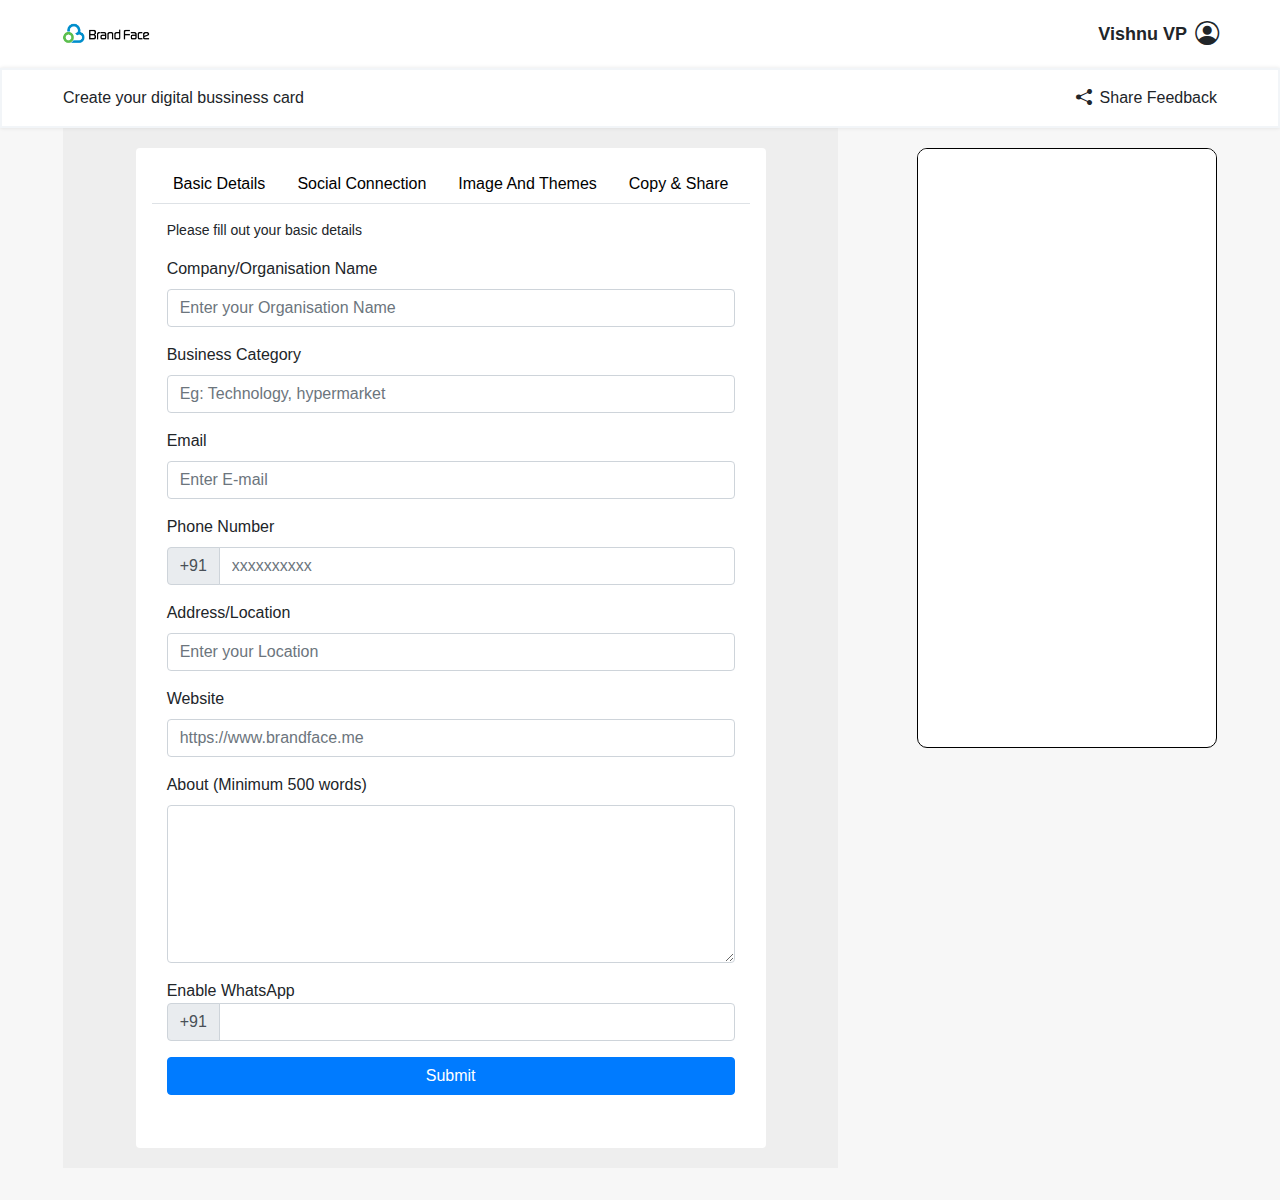
<file: dh_content/templates/dh_content/page1.html>
<!DOCTYPE html>
<html lang="en">

<head>
    <meta charset="UTF-8">
    <meta name="viewport" content="width=device-width, initial-scale=1.0">
    <title>Brandface</title>
    <link rel="stylesheet" href="https://cdn.jsdelivr.net/npm/bootstrap-icons@1.10.2/font/bootstrap-icons.css">
    <link rel="stylesheet" href="https://maxcdn.bootstrapcdn.com/bootstrap/4.5.2/css/bootstrap.min.css">
    <link rel="stylesheet" href="./assets/style.css">
</head>

<body class="" style="height: 1200px; background-color: #bbbcbe1f; overflow-x: hidden;">
    <header>
        <div class="header-section">
            <div class="navbar navbar-light first-header">
                <div class="container-fluid">
                    <div class="col-12 col-md-4 p-3">
                        <img src="./assets/img/images-dhooma/logo.png" alt="" class="brandface-logo img-fluid">
                    </div>
                    <div class="col-12 col-md-8 p-3 d-flex align-items-center justify-content-end">
                        <div class="user-name me-3">
                            <span class="user-name">Vishnu VP</span>
                        </div>
                        <div class="user-account">
                            <span class="bi bi-person-circle ml-2"></span>
                        </div>
                    </div>
                </div>
            </div>
            <div class="second-header navbar navbar-light">
                <div class="container-fluid">
                    <div class="col-12 col-md-6 p-3">
                        <span class="header-message">Create your digital bussiness card</span>
                    </div>
                    <div class="col-12 col-md-6 p-3 d-flex align-items-center justify-content-end">
                        <div class="share-icon me-3">
                            <span class="bi bi-share-fill"></span>
                        </div>
                        <div class="share-message">
                            <span class="header-section ml-2">Share Feedback</span>
                        </div>
                    </div>
                </div>
            </div>
        </div>
    </header>
    <main class="main-body">
        <div class="container-fluid">
            <div class="row">
                <div class="col-12 col-md-8">
                    <div class="ml-5 form-content">
                        <div class="form-box white-bg p-3 rounded">
                            <ul class="d-flex justify-content-center nav nav-tabs" id="myTabs">
                                <li class="nav-item">
                                    <a class="nav-link " id="basicDetails-tab" data-toggle="tab" href="#basicDetails"
                                        onclick="showTab('basicDetails')">Basic Details</a>
                                </li>
                                <li class="nav-item">
                                    <a class="nav-link" id="socialConnection-tab" data-toggle="tab"
                                        href="#socialConnection" onclick="showTab('socialConnection')">Social
                                        Connection</a>
                                </li>
                                <li class="nav-item">
                                    <a class="nav-link" id="themes-tab" data-toggle="tab" href="#themes"
                                        onclick="showTab('themes')">Image And Themes</a>
                                </li>
                                <li class="nav-item">
                                    <a class="nav-link" id="copyShare-tab" data-toggle="tab" href="#copyShare"
                                        onclick="showTab('copyShare')">Copy & Share</a>
                                </li>
                            </ul>
                            <div class="tab-content mt-3">
                                <div class="tab-pane fade show active" id="basicDetails">
                                    <form>
                                        <div class="col-12 m-0">
                                            <p class="paragraph">Please fill out your basic details</p>
                                            <div class="row mb-3">
                                                <div class="col-12">
                                                    <label for="companyName" class="form-label">Company/Organisation
                                                        Name</label>
                                                    <input type="text" class="form-control" id="companyName"
                                                        placeholder="Enter your Organisation Name">
                                                </div>
                                            </div>
                                            <div class="row mb-3">
                                                <div class="col-12">
                                                    <label for="businessCategory" class="form-label">Business
                                                        Category</label>
                                                    <input type="text" class="form-control" id="businessCategory"
                                                        placeholder="Eg: Technology, hypermarket">
                                                </div>
                                            </div>
                                            <div class="row mb-3">
                                                <div class="col-12">
                                                    <label for="email" class="form-label">Email</label>
                                                    <input type="email" class="form-control" id="email"
                                                        placeholder="Enter E-mail">
                                                </div>
                                            </div>
                                            <div class="row mb-3">
                                                <div class="col-12">
                                                    <label for="phoneNumber" class="form-label">Phone Number</label>
                                                    <div class="input-group">
                                                        <div class="input-group-prepend">
                                                            <span class="input-group-text">+91</span>
                                                        </div>
                                                        <input type="tel" class="form-control" id="phoneNumber"
                                                            placeholder="xxxxxxxxxx">
                                                    </div>
                                                </div>
                                            </div>
                                            <div class="row mb-3">
                                                <div class="col-12">
                                                    <label for="address" class="form-label">Address/Location</label>
                                                    <input type="text" class="form-control" id="address"
                                                        placeholder="Enter your Location">
                                                </div>
                                            </div>
                                            <div class="row mb-3">
                                                <div class="col-12">
                                                    <label for="website" class="form-label">Website</label>
                                                    <input type="url" class="form-control" id="website"
                                                        placeholder="https://www.brandface.me">
                                                </div>
                                            </div>
                                        </div>
                                        <!-- Second Row -->
                                        <div class="col-12 m-0">
                                            <div class="row mb-3">
                                                <div class="col-12">
                                                    <label for="about" class="form-label">About (Minimum 500
                                                        words)</label>
                                                    <textarea class="form-control" id="about" rows="6"
                                                        minlength="500"></textarea>
                                                </div>
                                            </div>
                                            <div class="row mb-3">
                                                <div class="col-12">
                                                    <label class="form-check-label">Enable WhatsApp</label>
                                                    <div class="form-check ms-2">
                                                        <input class="form-check-input" type="checkbox"
                                                            id="enableWhatsApp">
                                                    </div>
                                                </div>
                                                <div class="col-12">
                                                    <div class="input-group">
                                                        <div class="input-group-prepend">
                                                            <span class="input-group-text">+91</span>
                                                        </div>
                                                        <input type="tel" class="form-control" id="phoneNumber">
                                                    </div>
                                                </div>
                                            </div>
                                            <div class="row mb-3">
                                                <div class="col-12">
                                                    <div class="d-flex justify-content-center">
                                                        <button type="submit"
                                                            class="btn btn-primary btn-block">Submit</button>
                                                    </div>
                                                </div>
                                            </div>
                                        </div>
                                    </form>
                                </div>
                                <div class="tab-pane fade" id="socialConnection">
                                    <form>
                                        <div class="row mb-3 ">
                                            <div class="col-12">
                                                <p>Select from list and link your social media account.</p>
                                            </div>
                                        </div>
                                        <div class="row mb-3">
                                            <div class="col-3 text-center">
                                                <!-- <img class="socialmedia-img" src="" alt=""> -->
                                                <i class="bi bi-facebook fs-3"></i> <!--Facebook Icon -->
                                            </div>
                                            <div class="col-3 text-center">
                                                <i class="bi bi-instagram fs-3"></i> <!-- Instagram Icon -->
                                            </div>
                                            <div class="col-3 text-center">
                                                <i class="bi bi-linkedin fs-3"></i> <!-- LinkedIn Icon -->
                                            </div>
                                            <div class="col-3 text-center">
                                                <i class="bi bi-telegram fs-3"></i> <!-- Telegram Icon -->
                                            </div>
                                            <div class="col-3 text-center">
                                                <i class="bi bi-twitter fs-3"></i> <!-- Twitter Icon -->
                                            </div>
                                            <div class="col-3 text-center">
                                                <i class="bi bi-youtube fs-3"></i> <!-- YouTube Icon -->
                                            </div>
                                            <div class="col-3 text-center">
                                                <i class="bi bi-pinterest fs-3"></i> <!-- Pinterest Icon -->
                                            </div>
                                            <div class="col-3 text-center">
                                                <i class="bi bi-tiktok fs-3"></i> <!-- TikTok Icon -->
                                            </div>
                                        </div>
                                        <div class="row mb-3">
                                            <div class="col-12">
                                                <label for="facebook" class="form-label">Facebook</label>
                                                <input type="text" class="form-control" id="facebook"
                                                    placeholder="facebook link">
                                            </div>
                                        </div>
                                        <div class="row mb-3">
                                            <div class="col-12">
                                                <label for="instagram" class="form-label">Instagram</label>
                                                <input type="text" class="form-control" id="instagram"
                                                    placeholder="instagram link">
                                            </div>
                                        </div>
                                        <div class="row mb-3">
                                            <div class="col-12">
                                                <label for="linkedin" class="form-label">LinkedIn</label>
                                                <input type="text" class="form-control" id="linkedin"
                                                    placeholder="linkedin link">
                                            </div>
                                        </div>
                                        <div class="row mb-3">
                                            <div class="col-12">
                                                <label for="telegram" class="form-label">Telegram</label>
                                                <input type="text" class="form-control" id="telegram"
                                                    placeholder="telegram link">
                                            </div>
                                        </div>
                                        <div class="row mb-3">
                                            <div class="col-12">
                                                <label for="facebook" class="form-label">Facebook</label>
                                                <input type="text" class="form-control" id="facebook"
                                                    placeholder="facebook">
                                            </div>
                                        </div>
                                        <div class="row mb-3">
                                            <div class="col-12">
                                                <label for="instagram" class="form-label">Instagram</label>
                                                <input type="text" class="form-control" id="instagram"
                                                    placeholder="instagram link">
                                            </div>
                                        </div>
                                        <div class="row mb-3">
                                            <div class="col-12">
                                                <label for="linkedin" class="form-label">LinkedIn</label>
                                                <input type="text" class="form-control" id="linkedin">
                                            </div>
                                        </div>
                                        <div class="row mb-3">
                                            <div class="col-12">
                                                <label for="telegram" class="form-label">Telegram</label>
                                                <input type="text" class="form-control" id="telegram">
                                            </div>
                                        </div>
                                        <div class="row mb-3">
                                            <div class="col-12">
                                                <div class="d-flex justify-content-center">
                                                    <button type="submit"
                                                        class="btn btn-primary btn-block">Submit</button>
                                                </div>
                                            </div>
                                        </div>
                                    </form>
                                </div>
                                <div class="tab-pane fade" id="themes">
                                    <!-- Themes Form -->
                                    <form>
                                        <div class="row mb-3">
                                            <!-- Left Column - Heading -->
                                            <div class="col-12">
                                                <p class="paragraph">Add a profile picture to your account</p>
                                            </div>
                                            <!-- Right Column - Image Upload -->
                                            <div class="col-12 text-center">
                                                <label for="profilePicture" class="form-label">
                                                    <div class="rounded-circle upload-image bg-light text-primary mx-auto mb-3"
                                                        style="width: 100px; height: 100px; padding: 10px;">
                                                        <i class="bi bi-person-circle fs-4"></i>
                                                    </div>
                                                    <input type="file" class="form-control visually-hidden"
                                                        id="profilePicture">
                                                </label>
                                            </div>
                                        </div>
                                        <!-- Second Row - Background Image -->
                                        <div class="row mb-3">
                                            <div class="col-12">
                                                <p clas="paragraph">Set Background Image</p>
                                                <div class="dotted-border rounded p-3">
                                                    <!-- Upload Button -->
                                                    <button class="btn btn-primary btn-upload">Upload Image</button>
                                                    <p>Suppoted file types: JPG, PNG, GIF</p>
                                                </div>
                                            </div>
                                        </div>
                                        <!-- Third Row - Profile Theme Color -->
                                        <div class="row mt-4">
                                            <div class="col-12">
                                                <p class="paragraph">Add Background</p>
                                            </div>
                                        </div>
                                        <div class="row mt-2">
                                            <div class="col-2 ms-2">
                                                <label class="theme-option" style="background-color: orange;">
                                                    <i class="bi bi-circle fs-5 text-white"></i></label>
                                            </div>
                                            <div class="col-2">
                                                <label class="theme-option rounded-circle"
                                                    style="background-color: green;">
                                                    <i class="bi bi-circle fs-5 text-white"></i></label>
                                            </div>
                                            <div class="col-2">
                                                <label class="theme-option rounded-circle"
                                                    style="background-color: blue;">
                                                    <i class="bi bi-circle fs-5 text-white"></i></label>
                                            </div>
                                            <div class="col-2">
                                                <label class="theme-option rounded-circle"
                                                    style="background-color: black;">
                                                    <i class="bi bi-circle fs-5 text-white"></i></label>
                                            </div>
                                            <div class="col-2">
                                                <label class="theme-option rounded-circle"
                                                    style="background-color:  #87CEEB;;">
                                                    <i class="bi bi-circle fs-5 text-white"></i></label>
                                            </div>
                                            <div class="col-2">
                                                <label class="theme-option rounded-circle"
                                                    style="background-color: gray;">
                                                    <i class="bi bi-circle fs-5 text-white"></i></label>
                                            </div>
                                        </div>
                                        <div class="row mt-5">
                                            <div class="col-12">
                                                <div class="d-flex justify-content-center">
                                                    <button type="submit"
                                                        class="btn btn-primary btn-block">Submit</button>
                                                </div>
                                            </div>
                                        </div>
                                    </form>
                                </div>
                                <div class="tab-pane fade" id="copyShare">
                                    <form>
                                        <div class="row mb-4"
                                            style="border-bottom: 1px solid gray; box-shadow: 0 9px 0 rgba(0, 0, 0, 0.1);">
                                            <div class="col-12">
                                                <p>Amount Payable <span class="fw-bolder">49/Month</span></p>
                                            </div>
                                        </div>
                                        <div class="row mb-3">
                                            <div class="col-12">
                                                <p class="paragraph">Pay By QR code</p>
                                            </div>
                                        </div>
                                        <div class="row mb-3"
                                            style="border-bottom: 1px solid gray; box-shadow: 0 9px 0 rgba(0, 0, 0, 0.1);">
                                            <div class="col-8 mb-3">
                                                <ul class="list-group mt-2 text-center">
                                                    <li>Checkout the QR code with your mobile phone for payment.</li>
                                                    <li>We accept phone pay, Google pay, Paytm and other leading payment
                                                        transfer Apps.</li>
                                                </ul>
                                            </div>
                                            <div class="col-4 mb-3">
                                                <img src="./assets/img/images-dhooma/qr-code-vector-illustration.jpg"
                                                    class="mt-3" style="width:100px; height: 100px;" alt="dummy-QR">
                                            </div>
                                        </div>
                                        <div class="row mb-3 mt-4text-center">
                                            <ul class="list-group payment-group mt-4">
                                                <li class="list-group-item">
                                                    <div class="row">
                                                        <div class="col-6" style="text-align: initial;">
                                                            <label class="mt-2" style="text-align: initial;">
                                                                <input type="radio" name="payment_option"
                                                                    value="upi-payment">
                                                                UPI Payement
                                                            </label>
                                                        </div>
                                                        <div class="col-6" style="text-align: end;">
                                                            <img src="./assets/img/images-dhooma/upi.jpg" alt="upi"
                                                                style="width: 50px; height: 50px;">
                                                        </div>
                                                    </div>
                                                </li>
                                                <li class="list-group-item">
                                                    <div class="row">
                                                        <div class="col-6" style="text-align: initial;">
                                                            <label class="mt-2">
                                                                <input type="radio" name="payment_option"
                                                                    value="upi-payment">
                                                                UPI Payement
                                                            </label>
                                                        </div>
                                                        <div class="col-6" style="text-align: end;">
                                                            <img src="./assets/img/images-dhooma/upi.jpg" alt="upi"
                                                                style="width: 50px; height: 50px;">
                                                        </div>
                                                    </div>
                                                </li>
                                                <li class="list-group-item">
                                                    <div class="row">
                                                        <div class="col-6" style="text-align: initial;">
                                                            <label class="mt-2">
                                                                <input type="radio" name="payment_option"
                                                                    value="upi-payment">
                                                                UPI Payement
                                                            </label>
                                                        </div>
                                                        <div class="col-6" style="text-align: end;">
                                                            <img src="./assets/img/images-dhooma/upi.jpg" alt="upi"
                                                                style="width: 50px; height: 50px;">
                                                        </div>
                                                    </div>
                                                </li>
                                            </ul>
                                        </div>
                                        <div class="row mt-5">
                                            <div class="col-12">
                                                <div class="d-flex justify-content-center">
                                                    <button type="submit"
                                                        class="btn btn-primary btn-block">Submit</button>
                                                </div>
                                            </div>
                                        </div>
                                    </form>
                                </div>
                            </div>
                        </div>
                    </div>
                </div>
                <div class="col-12 col-md-4">
                    <div class="mobile-phone">
                        <!-- Screen -->
                        <div class="screen">
                            <!-- Content goes here -->
                        </div>
                    </div>
                </div>
            </div>
        </div>
    </main>
    <script>
        function showTab(tabId) {
            // Hide all tab content
            var tabContents = document.querySelectorAll('.tab-pane');
            for (var i = 0; i < tabContents.length; i++) {
                tabContents[i].classList.remove('show', 'active');
            }
            // Show the selected tab content
            document.getElementById(tabId).classList.add('show', 'active');
        }
    </script>
</body>

</html>
</file>
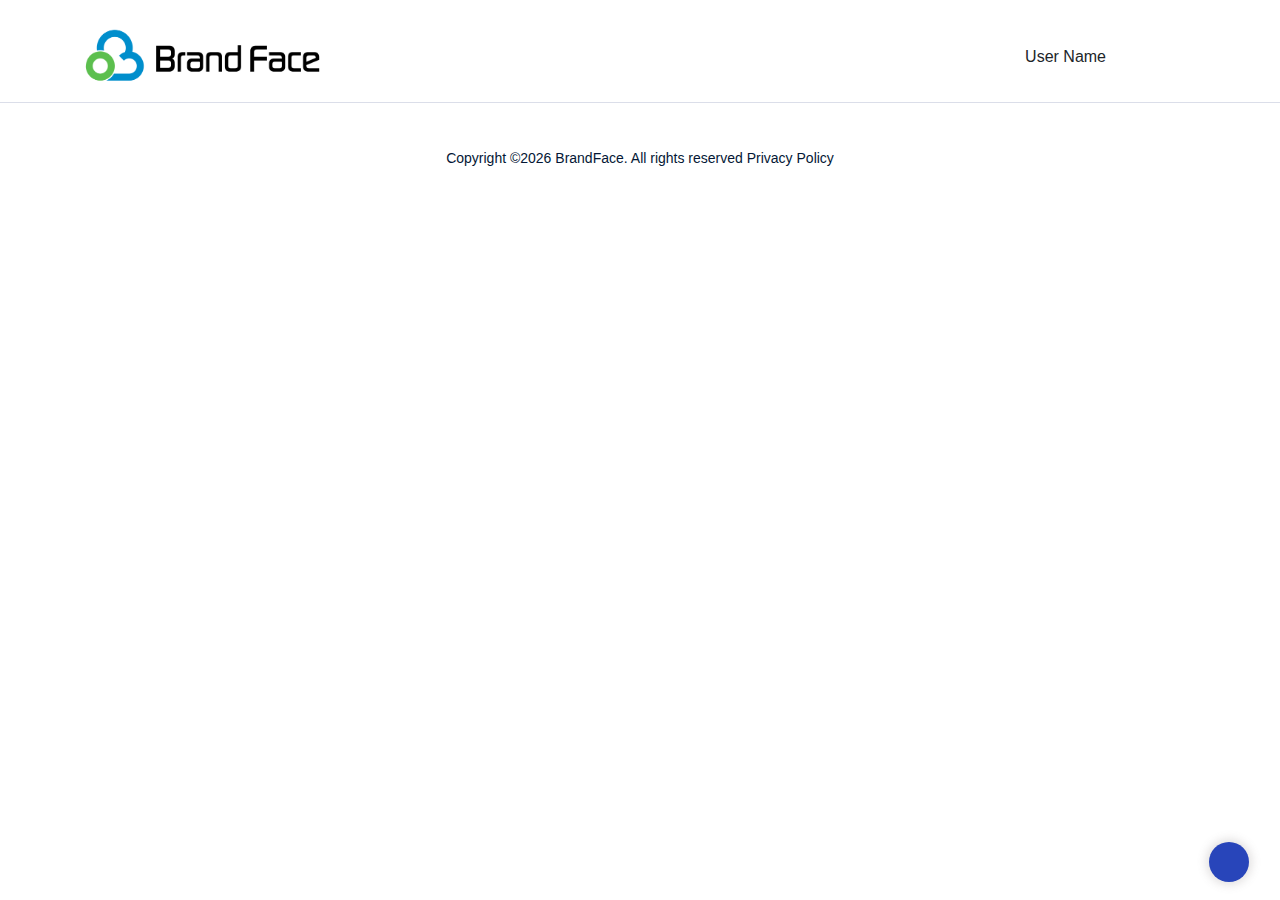
<file: dh_content/templates/dh_content/page2.html>
<!doctype html>
<html class="no-js" lang="zxx">
   <!-- Mirrored from preview.colorlib.com/theme/olla/ by HTTrack Website Copier/3.x [XR&CO'2014], Sun, 17 Sep 2023 08:16:01 GMT -->
   <head>
      <meta charset="utf-8">
      <meta http-equiv="x-ua-compatible" content="ie=edge">
      <title>Brandface | Business Card</title>
      <meta name="description" content>
      <meta name="viewport" content="width=device-width, initial-scale=1">
      <link rel="shortcut icon" type="image/x-icon" href="assets/dh_images/favicon.png">
      <link rel="stylesheet" href="assets/css/bootstrap.min.css">
      <link rel="stylesheet" href="assets/css/owl.carousel.min.css">
      <link rel="stylesheet" href="assets/css/slicknav.css">
      <link rel="stylesheet" href="assets/css/animate.min.css">
      <link rel="stylesheet" href="assets/css/magnific-popup.css">
      <link rel="stylesheet" href="assets/css/fontawesome-all.min.css">
      <link rel="stylesheet" href="assets/css/themify-icons.css">
      <link rel="stylesheet" href="assets/css/slick.css">
      <link rel="stylesheet" href="assets/css/nice-select.css">
      <link rel="stylesheet" href="assets/css/style.css">
      <link rel="stylesheet" href="assets/css/style_dh.css">
      <!-- <script nonce="c8511230-b54d-471d-9830-ae6d75e3d593">(function(w,d){!function(a,b,c,d){a[c]=a[c]||{};a[c].executed=[];a.zaraz={deferred:[],listeners:[]};a.zaraz.q=[];a.zaraz._f=function(e){return async function(){var f=Array.prototype.slice.call(arguments);a.zaraz.q.push({m:e,a:f})}};for(const g of["track","set","debug"])a.zaraz[g]=a.zaraz._f(g);a.zaraz.init=()=>{var h=b.getElementsByTagName(d)[0],i=b.createElement(d),j=b.getElementsByTagName("title")[0];j&&(a[c].t=b.getElementsByTagName("title")[0].text);a[c].x=Math.random();a[c].w=a.screen.width;a[c].h=a.screen.height;a[c].j=a.innerHeight;a[c].e=a.innerWidth;a[c].l=a.location.href;a[c].r=b.referrer;a[c].k=a.screen.colorDepth;a[c].n=b.characterSet;a[c].o=(new Date).getTimezoneOffset();if(a.dataLayer)for(const n of Object.entries(Object.entries(dataLayer).reduce(((o,p)=>({...o[1],...p[1]})),{})))zaraz.set(n[0],n[1],{scope:"page"});a[c].q=[];for(;a.zaraz.q.length;){const q=a.zaraz.q.shift();a[c].q.push(q)}i.defer=!0;for(const r of[localStorage,sessionStorage])Object.keys(r||{}).filter((t=>t.startsWith("_zaraz_"))).forEach((s=>{try{a[c]["z_"+s.slice(7)]=JSON.parse(r.getItem(s))}catch{a[c]["z_"+s.slice(7)]=r.getItem(s)}}));i.referrerPolicy="origin";i.src="../../cdn-cgi/zaraz/sd0d9.js?z="+btoa(encodeURIComponent(JSON.stringify(a[c])));h.parentNode.insertBefore(i,h)};["complete","interactive"].includes(b.readyState)?zaraz.init():a.addEventListener("DOMContentLoaded",zaraz.init)}(w,d,"zarazData","script");})(window,document);</script> -->
   </head>
   <body>
      <header>
         <div class="header-area">
            <div class="header-bottom  header-sticky">
               <div class="container-fluid">
                  <div class="d-flex align-items-center justify-content-between flex-wrap position-relative">
                     <div class="logo">
                        <a href="#"><img src="assets/dh_images/brandface.png" width="247px" height="auto" alt></a>
                     </div>
              
                     <div class="header-right-btn f-right">
                        User Name
                     </div>
                     <div class="col-12">
                        <div class="mobile_menu d-block d-lg-none"></div>
                     </div>
                  </div>
               </div>
            </div>
         </div>
      </header>
      <main>
         
      </main>
      <footer>
         <div class="footer-wrapper">
            <div class="footer-bottom-area">
               <div class="container-fd">
                  <div class="footer-border">
                     <div class="row">
                        <div class="col-xl-12 ">
                           <div class="footer-copy-right text-center">
                              <p>
                                 Copyright &copy;<script>document.write(new Date().getFullYear());</script>  BrandFace. All rights reserved        Privacy Policy

                              </p>
                           </div>
                        </div>
                     </div>
                  </div>
               </div>
            </div>
         </div>
      </footer>
      <div id="back-top">
         <a class="wrapper" title="Go to Top" href="#">
            <div class="arrows-container">
               <div class="arrow arrow-one"></div>
               <div class="arrow arrow-two"></div>
            </div>
         </a>
      </div>
      <script src="assets/js/vendor/modernizr-3.5.0.min.js"></script>
      <script src="assets/js/vendor/jquery-1.12.4.min.js"></script>
      <script src="assets/js/popper.min.js"></script>
      <script src="assets/js/bootstrap.min.js"></script>
      <script src="assets/js/owl.carousel.min.js"></script>
      <script src="assets/js/slick.min.js"></script>
      <script src="assets/js/jquery.slicknav.min.js"></script>
      <script src="assets/js/hover-direction-snake.min.js"></script>
      <script src="assets/js/wow.min.js"></script>
      <script src="assets/js/jquery.magnific-popup.js"></script>
      <script src="assets/js/jquery.nice-select.min.js"></script>
      <script src="assets/js/jquery.counterup.min.js"></script>
      <script src="assets/js/waypoints.min.js"></script>
      <script src="assets/js/contact.js"></script>
      <script src="assets/js/jquery.form.js"></script>
      <script src="assets/js/jquery.validate.min.js"></script>
      <script src="assets/js/mail-script.js"></script>
      <script src="assets/js/jquery.ajaxchimp.min.js"></script>
       <script src="assets/js/plugins.js"></script>
      <script src="assets/js/main.js"></script>
      <script async src="https://www.googletagmanager.com/gtag/js?id=UA-23581568-13"></script>
      <script>
         window.dataLayer = window.dataLayer || [];
         function gtag(){dataLayer.push(arguments);}
         gtag('js', new Date());
         
         gtag('config', 'UA-23581568-13');
      </script>
      <script defer src="https://static.cloudflareinsights.com/beacon.min.js/v8b253dfea2ab4077af8c6f58422dfbfd1689876627854" integrity="sha512-bjgnUKX4azu3dLTVtie9u6TKqgx29RBwfj3QXYt5EKfWM/9hPSAI/4qcV5NACjwAo8UtTeWefx6Zq5PHcMm7Tg==" data-cf-beacon='{"rayId":"807fe795da4589bc","version":"2023.8.0","b":1,"token":"cd0b4b3a733644fc843ef0b185f98241","si":100}' crossorigin="anonymous"></script>
   </body>
   <!-- Mirrored from preview.colorlib.com/theme/olla/ by HTTrack Website Copier/3.x [XR&CO'2014], Sun, 17 Sep 2023 08:16:31 GMT -->
</html>
</file>
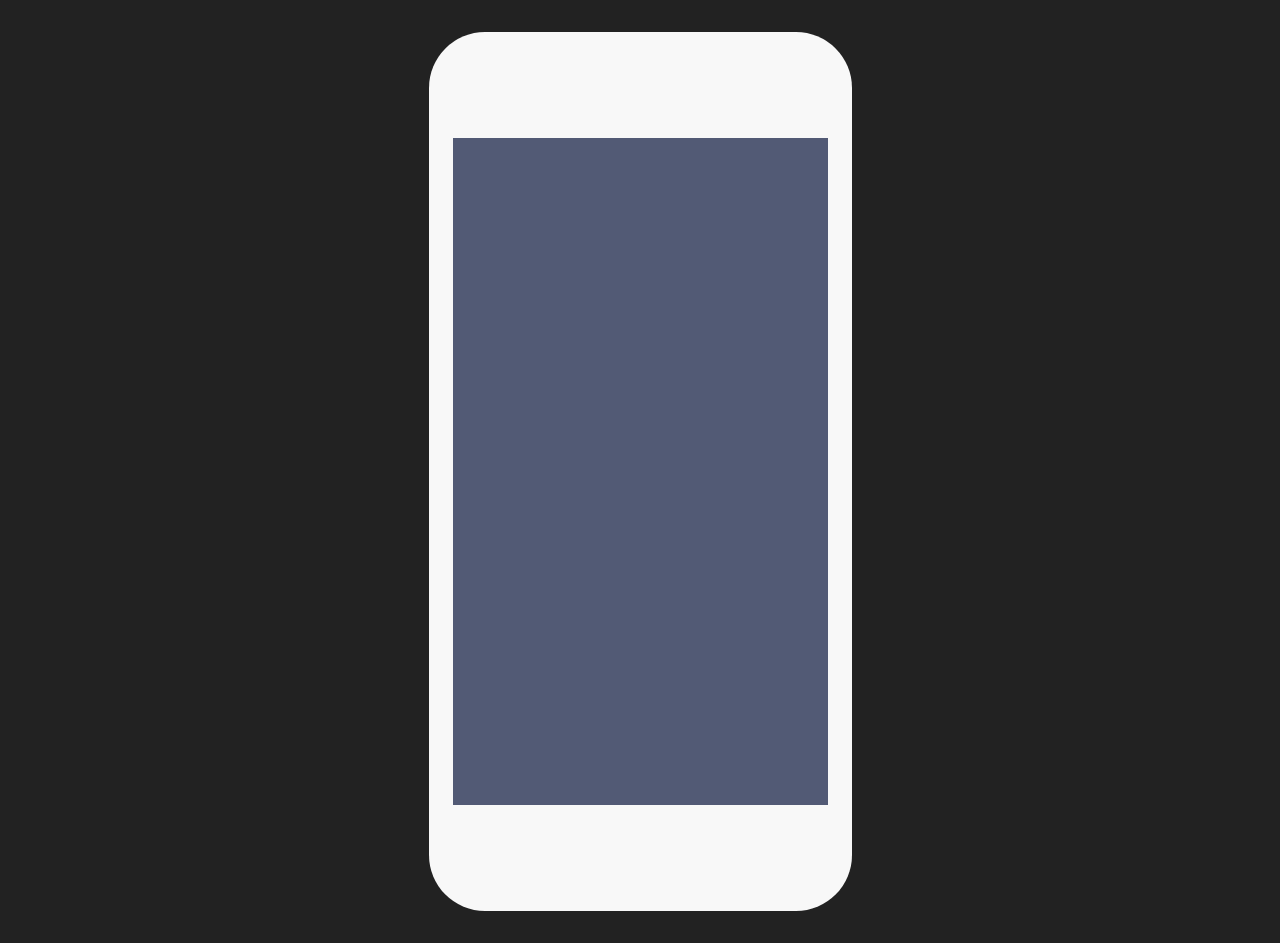
<file: dh_content/templates/dh_content/phoneview.html>
<!doctype html>
<html class="no-js" lang="zxx">
   <!-- Mirrored from preview.colorlib.com/theme/olla/ by HTTrack Website Copier/3.x [XR&CO'2014], Sun, 17 Sep 2023 08:16:01 GMT -->
   <head>
      <meta charset="utf-8">
      <meta http-equiv="x-ua-compatible" content="ie=edge">
      <title>Brandface | Business Card</title>
      <meta name="description" content>
      <meta name="viewport" content="width=device-width, initial-scale=1">
      <link rel="shortcut icon" type="image/x-icon" href="assets/dh_images/favicon.png">
      <link rel="stylesheet" href="brandface/stylephone.css">
    </head>
   <body>

    <div class="phone" ng-app="delivcard">
        <div class="phone__screen">
            <div class="phone__scroll-cont">
                
            </div>
        </div>
    </div>
    </body>
<!-- Mirrored from preview.colorlib.com/theme/olla/ by HTTrack Website Copier/3.x [XR&CO'2014], Sun, 17 Sep 2023 08:16:31 GMT -->
</html>
</file>
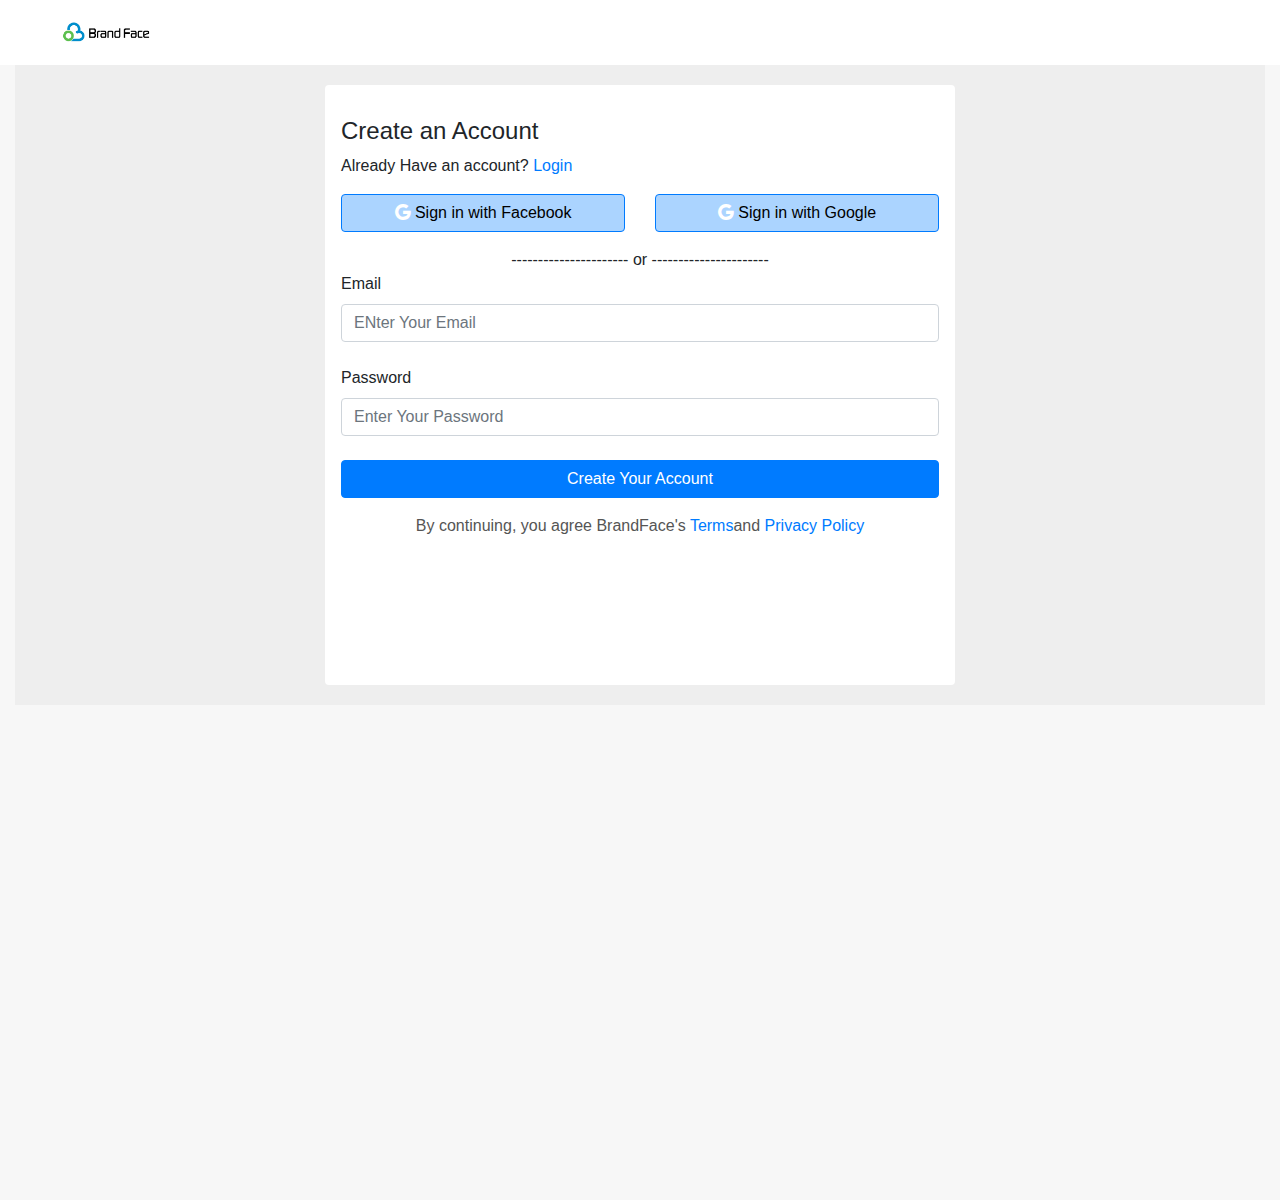
<file: dh_content/templates/dh_content/registerationForm.html>
<!DOCTYPE html>
<html lang="en">

<head>
    <meta charset="UTF-8">
    <meta name="viewport" content="width=device-width, initial-scale=1.0">
    <title>Brandface</title>
    <link rel="stylesheet" href="https://cdn.jsdelivr.net/npm/bootstrap-icons@1.10.2/font/bootstrap-icons.css">
    <link rel="stylesheet" href="https://maxcdn.bootstrapcdn.com/bootstrap/4.5.2/css/bootstrap.min.css">
    <link rel="stylesheet" href="https://stackpath.bootstrapcdn.com/bootstrap/4.5.2/css/bootstrap.min.css">
    <link rel="stylesheet" href="./assets/style.css">
</head>

<body class="" style="height: 1200px; background-color: #bbbcbe1f; overflow-x: hidden;">
    <header>
        <div class="header-section">
            <div class="navbar navbar-light first-header">
                <div class="container-fluid">
                    <div class="col-12 col-md-4 p-3">
                        <img src="./assets/img/images-dhooma/logo.png" alt="" class="brandface-logo img-fluid">
                    </div>
                </div>
            </div>
        </div>
    </header>
    <main class="main-body">
        <div class="container-fluid">
            <div class="row">
                <div class="col-12">
                    <div class="m-0 form-content">
                        <div class="form-box-register white-bg p-3 rounded">
                            <div class="row">
                                <div class="col-12 mt-3">
                                    <h4>Create an Account</h4>
                                </div>
                            </div>
                            <div class="row">
                                <div class="col-12">
                                    <p id="loginLink">Already Have an account? <a href="#">Login</a></p>
                                    <p id="registerLink" class="hidden">New To Brandface? <a href="#">Create
                                            your account</a></p>
                                    <!-- <p>Already Have an account?<a href=""> login</a></p> -->
                                </div>
                            </div>
                            <div class="registration hidden">
                                <div class="row mb-3">
                                    <div class="col-12">
                                        <div class="row justify-content-center">
                                            <div class="col-md-6">
                                                <button class="btn btn-primary style-btn btn-block"
                                                    onclick="signInWithFacebook()">
                                                    <i class="bi bi-google fs-5 text-white"></i>
                                                    Sign in with Facebook
                                                </button>
                                            </div>
                                            <div class="col-md-6">
                                                <button class="btn btn-primary style-btn btn-block"
                                                    onclick="signInWithGoogle()">
                                                    <i class="bi bi-google fs-5 text-white"></i>
                                                    Sign in with Google
                                                </button>
                                            </div>
                                        </div>
                                    </div>
                                </div>
                                <div class="row">
                                    <div class="col-12 text-center">
                                        ---------------------- or ----------------------

                                    </div>
                                </div>
                                <div class="row">

                                    <div class="col-6  mb-4">
                                        <label class="form-label" for="registerName">First Name</label>
                                        <input type="text" id="registerName" class="form-control"
                                            placeholder="Enterr Your First Name" />
                                    </div>


                                    <div class="col-6 mb-4">
                                        <label class="form-label" for="registerlastname">Last Name</label>
                                        <input type="text" id="registerLastname" class="form-control"
                                            placeholder="Enter Your Last Name" />
                                    </div>

                                </div>
                                <div class="row">
                                    <div class="col-12">

                                        <div class="form-outline mb-4">
                                            <label class="form-label" for="registerEmail">Email</label>
                                            <input type="email" id="registerEmail" class="form-control"
                                                placeholder="ENter Your Email" />
                                        </div>


                                        <div class="form-outline mb-4">
                                            <label class="form-label" for="registerPassword">Password</label>
                                            <input type="password" id="registerPassword" class="form-control"
                                                placeholder="Enter Your Password" />
                                        </div>
                                    </div>
                                </div>
                                <div class="row">
                                    <div class="col-12">
                                        <div class="d-flex justify-content-center">
                                            <button type="submit" class="btn btn-primary btn-block">Create Your
                                                Account</button>
                                        </div>
                                    </div>
                                </div>
                                <div class="row">
                                    <div class="col-12 text-center mt-3">
                                        <p>By continuing, you agree BrandFace's <a href="">Terms</a>and <a href="">Privacy Policy</a></p>
                                    </div>
                                </div>
                            </div>
                            <div class="login">
                                <div class="row mb-3">
                                    <div class="col-12">
                                        <div class="row justify-content-center">
                                            <div class="col-md-6">
                                                <button class="btn btn-primary style-btn btn-block"
                                                    onclick="signInWithFacebook()">
                                                    <i class="bi bi-google fs-5 text-white"></i>
                                                    Sign in with Facebook
                                                </button>
                                            </div>
                                            <div class="col-md-6">
                                                <button class="btn btn-primary style-btn btn-block"
                                                    onclick="signInWithGoogle()">
                                                    <i class="bi bi-google fs-5 text-white"></i>
                                                    Sign in with Google
                                                </button>
                                            </div>
                                        </div>
                                    </div>
                                </div>
                                <div class="row">
                                    <div class="col-12 text-center">
                                        ---------------------- or ----------------------

                                    </div>
                                </div>
                                <div class="row">
                                    <div class="col-12">

                                        <div class="form-outline mb-4">
                                            <label class="form-label" for="registerEmail">Email</label>
                                            <input type="email" id="registerEmail" class="form-control"
                                                placeholder="ENter Your Email" />
                                        </div>


                                        <div class="form-outline mb-4">
                                            <label class="form-label" for="registerPassword">Password</label>
                                            <input type="password" id="registerPassword" class="form-control"
                                                placeholder="Enter Your Password" />
                                        </div>
                                    </div>
                                </div>
                                <div class="row">
                                    <div class="col-12">
                                        <div class="d-flex justify-content-center">
                                            <button type="submit" class="btn btn-primary btn-block">Create Your
                                                Account</button>
                                        </div>
                                    </div>
                                </div>
                                <div class="row">
                                    <div class="col-12 mt-3 text-center">
                                        <p>By continuing, you agree BrandFace's <a href="">Terms</a>and <a href="">Privacy Policy</a></p>
                                    </div>
                                </div>
                            </div>
                        </div>
                    </div>
                </div>
            </div>
    </main>
    <script>
        document.addEventListener('DOMContentLoaded', function () {
            // Get the login and registration sections by their class names
            const loginSection = document.querySelector('.login');
            const registrationSection = document.querySelector('.registration');
    
            // Get the login and register link elements by their IDs
            const loginLink = document.getElementById('loginLink');
            const registerLink = document.getElementById('registerLink');
    
            // Add click event listeners to the links
            loginLink.addEventListener('click', () => {
                // Show the login section, hide the registration section
                loginSection.classList.remove('hidden');
                registrationSection.classList.add('hidden');
                // Hide the login link, show the register link
                loginLink.classList.add('hidden');
                registerLink.classList.remove('hidden');
            });
    
            registerLink.addEventListener('click', () => {
                // Show the registration section, hide the login section
                registrationSection.classList.remove('hidden');
                loginSection.classList.add('hidden');
                // Hide the register link, show the login link
                registerLink.classList.add('hidden');
                loginLink.classList.remove('hidden');
            });
        });
    </script>
    
    <script src="https://code.jquery.com/jquery-3.6.0.min.js"></script>
    <script src="https://stackpath.bootstrapcdn.com/bootstrap/4.5.2/js/bootstrap.min.js"></script>
</body>

</html>
</file>
<file: dh_content/templates/dh_content/assets/style.css>
.headersection {
    max-width: 100%;
}

.brandface-logo {
    width: 25%;
    height: auto;
}

.first-header {
    padding: 0 30px;
    background-color: white;
}

.user-name {
    font-weight: bold;
    font-size: 18px;
}

.user-account .bi-person-circle {
    font-size: 24px;
}

.header-message {
    font-size: 16px;
    /* Adjust the font size as needed */
}

.second-header {
    background-color: white;
    border: 2px solid #f2f5f8;
    box-shadow: 0 0 4px rgba(0, 0, 0, 0.1);
    padding: 0 30px;
    /* Adjust the padding to control the height */
}

.mobile-phone {
    width: 300px;
    height: 600px;
    border: 1px solid #000;
    border-radius: 10px;
    margin: 20px auto;
    background-color: #fff;
    overflow: hidden;
}

/* Style the screen */
.screen {
    width: 100%;
    height: 80%;
    background-color: #fff;
}

.form-content {
    padding: 20px;
    background-color: #80808012;
}

.form-box {
    background-color: white;
    max-width: 630px;
    margin: 0 auto;
    height: 1000px;
}

.form-box-register {
    background-color: white;
    max-width: 630px;
    margin: 0 auto;
    height: 600px;
}
.profile-image {
    max-width: 200px;
    max-height: 200px;
    border-radius: 50%;
}

.theme-option {
    font-size: 24px;
    width: 25px;
    height: 25px;
    border-radius: 20px;
}

/* Style for the dotted border div */
.dotted-border {
    border: 2px dashed #0062cc;
    padding: 20px;
    text-align: center;
    background-color: rgba(0, 123, 255, .5);
}


/* Style for the upload button */
.btn-upload {
    background-color: #007BFF;
    /* Blue background color */
    color: #fff;
    /* White text color */
    border: none;
    /* Remove the button border */
    padding: 10px 20px;
    /* Add padding to the button */
    border-radius: 5px;
    /* Rounded corners */
    cursor: pointer;
    /* Change cursor to pointer on hover */
}

/* Style for instructions */
.mt-3 {
    margin-top: 20px;
    /* Add margin for spacing */
}

/* Style for the strong tag in instructions */
.mt-3 strong {
    font-weight: bold;
    /* Bold text */
}

/* Style for the unordered list in instructions */
.mt-3 ul {
    list-style-type: disc;
    /* Use bullet points for the list */
    margin-left: 20px;
    /* Add left margin for indentation */
}

/* Style for left column (Heading) */
.col-12.text-center h4 {
    font-size: 24px;
    font-weight: bold;
}

.col-12.text-center p {
    font-size: 16px;
    color: #555;
}

/* Style for right column (Image Upload) */
.col-12.col-md-6.text-center {
    display: flex;
    flex-direction: column;
    align-items: center;
}

.form-label {
    cursor: pointer;
}

/* Style for rounded image container */
.upload-image {
    width: 100px;
    height: 100px;
    padding: 20px;
    background-color: #f8f9fa;
    /* Light gray background color */
    border: 2px dashed #007BFF;
    /* Blue dashed border */
}

.upload-image i {
    font-size: 40px;
    color: #007BFF;
    /* Blue color */
}

/* Style for file input */
.form-control.visually-hidden {
    display: none;
}

.nav-tabs .nav-link {
    color: black;
    border: none;
}

/* Add a hover effect to make the text bold and show a black border at the top */
.nav-tabs .nav-link:hover {
    font-weight: bold;
    border-bottom: 2px solid black;
}

.navbar-nav .nav-item.active {
    border-bottom: 1px solid black;
    font-weight: bold;
}

.paragraph {
    font-size: 14px;
    font-weight: 500;
}

.socialmedia-img {
    width: 25px;
    height: 25px;
    border-radius: 20px;
}

.payment-group {
    width: 586px;
}

.with-or::after {
    content: " or ";
    display: inline-block;
    position: relative;
    top: -0.5em;
    /* Adjust the vertical alignment as needed */
    padding: 0 5px;
    /* Add some spacing around "or" */
}

.style-btn {
    color: black;
    background-color: rgb(0 123 255 / 33%);
}

.style-btn.i {
    color: black;
}
.hidden {
    display: none;
}
</file>
<file: dh_content/templates/dh_content/assets/css/themify-icons.css>
@font-face {
	font-family: 'themify';
	src:url('../fonts/themify9f24.eot?-fvbane');


	src:url('../fonts/themifyd41d.eot?#iefix-fvbane') format('embedded-opentype'),
		url('../fonts/themify9f24.woff?-fvbane') format('woff'),
		url('../fonts/themify9f24.ttf?-fvbane') format('truetype'),
		url('../fonts/themify9f24.svg?-fvbane#themify') format('svg');
	font-weight: normal;
	font-style: normal;
}

[class^="ti-"], [class*=" ti-"] {
	font-family: 'themify';
	speak: none;
	font-style: normal;
	font-weight: normal;
	font-variant: normal;
	text-transform: none;
	line-height: 1;

	/* Better Font Rendering =========== */
	-webkit-font-smoothing: antialiased;
	-moz-osx-font-smoothing: grayscale;
}
.ti-tablet:before {
	content: "\e609";
}
.ti-arrow-right:before {
	content: "\e628";
}
.ti-arrow-left:before {
	content: "\e629";
}
.ti-angle-right:before {
	content: "\e649";
}
.ti-angle-left:before {
	content: "\e64a";
}
.ti-arrow-top-right:before {
	content: "\e65a";
}
.ti-arrow-top-left:before {
	content: "\e65b";
}
.ti-home:before {
	content: "\e69b";
}
.ti-email:before {
	content: "\e75a";
}
</file>
<file: dh_content/templates/dh_content/assets/css/nice-select.css>
.nice-select {
  -webkit-tap-highlight-color: transparent;
  background-color: #fff;
  border-radius: 5px;
  border: solid 1px #e8e8e8;
  box-sizing: border-box;
  clear: both;
  cursor: pointer;
  display: block;
  float: left;
  font-family: inherit;
  font-size: 14px;
  font-weight: normal;
  height: 42px;
  line-height: 40px;
  outline: none;
  padding-left: 18px;
  padding-right: 30px;
  position: relative;
  text-align: left !important;
  -webkit-transition: all 0.2s ease-in-out;
  transition: all 0.2s ease-in-out;
  -webkit-user-select: none;
     -moz-user-select: none;
      -ms-user-select: none;
          user-select: none;
  white-space: nowrap;
  width: auto; }
  .nice-select:hover {
    border-color: #dbdbdb; }
  .nice-select:active, .nice-select.open, .nice-select:focus {
    border-color: #999; }
  .nice-select:after {
    border-bottom: 2px solid #999;
    border-right: 2px solid #999;
    content: '';
    display: block;
    height: 5px;
    margin-top: -4px;
    pointer-events: none;
    position: absolute;
    right: 12px;
    top: 50%;
    -webkit-transform-origin: 66% 66%;
        -ms-transform-origin: 66% 66%;
            transform-origin: 66% 66%;
    -webkit-transform: rotate(45deg);
        -ms-transform: rotate(45deg);
            transform: rotate(45deg);
    -webkit-transition: all 0.15s ease-in-out;
    transition: all 0.15s ease-in-out;
    width: 5px; }
  .nice-select.open:after {
    -webkit-transform: rotate(-135deg);
        -ms-transform: rotate(-135deg);
            transform: rotate(-135deg); }
  .nice-select.open .list {
    opacity: 1;
    pointer-events: auto;
    -webkit-transform: scale(1) translateY(0);
        -ms-transform: scale(1) translateY(0);
            transform: scale(1) translateY(0); }
  .nice-select.disabled {
    border-color: #ededed;
    color: #999;
    pointer-events: none; }
    .nice-select.disabled:after {
      border-color: #cccccc; }
  .nice-select.right {
    float: right; }
    .nice-select.right .list {
      left: auto;
      right: 0; }
  .nice-select.small {
    font-size: 12px;
    height: 36px;
    line-height: 34px; }
    .nice-select.small:after {
      height: 4px;
      width: 4px; }
    .nice-select.small .option {
      line-height: 34px;
      min-height: 34px; }
  .nice-select .list {
    background-color: #fff;
    border-radius: 5px;
    box-shadow: 0 0 0 1px rgba(68, 68, 68, 0.11);
    box-sizing: border-box;
    margin-top: 4px;
    opacity: 0;
    overflow: hidden;
    padding: 0;
    pointer-events: none;
    position: absolute;
    top: 100%;
    left: 0;
    -webkit-transform-origin: 50% 0;
        -ms-transform-origin: 50% 0;
            transform-origin: 50% 0;
    -webkit-transform: scale(0.75) translateY(-21px);
        -ms-transform: scale(0.75) translateY(-21px);
            transform: scale(0.75) translateY(-21px);
    -webkit-transition: all 0.2s cubic-bezier(0.5, 0, 0, 1.25), opacity 0.15s ease-out;
    transition: all 0.2s cubic-bezier(0.5, 0, 0, 1.25), opacity 0.15s ease-out;
    z-index: 9; }
    .nice-select .list:hover .option:not(:hover) {
      background-color: transparent !important; }
  .nice-select .option {
    cursor: pointer;
    font-weight: 400;
    line-height: 40px;
    list-style: none;
    min-height: 40px;
    outline: none;
    padding-left: 18px;
    padding-right: 29px;
    text-align: left;
    -webkit-transition: all 0.2s;
    transition: all 0.2s; }
    .nice-select .option:hover, .nice-select .option.focus, .nice-select .option.selected.focus {
      background-color: #f6f6f6; }
    .nice-select .option.selected {
      font-weight: bold; }
    .nice-select .option.disabled {
      background-color: transparent;
      color: #999;
      cursor: default; }

.no-csspointerevents .nice-select .list {
  display: none; }

.no-csspointerevents .nice-select.open .list {
  display: block; }
</file>
<file: dh_content/templates/dh_content/assets/css/style.css>
@import url("https://fonts.googleapis.com/css2?family=Cabin:wght@500;600;700&amp;family=Open+Sans:wght@400;600;700;800&amp;display=swap");.gray-bg{background:#F1FBFF}body{font-family:"Open Sans",sans-serif;font-weight:normal;font-style:normal;font-size:16px}h1,h2,h3,h4,h5,h6{font-family:"Cabin",sans-serif;color:#041735;margin-top:0px;font-style:normal;font-weight:500;text-transform:normal}p{font-family:"Open Sans",sans-serif;color:#5C6168;font-size:16px;line-height:30px;margin-bottom:15px;font-weight:normal;line-height:1.4}.f-right{float:right}.fix{overflow:hidden}.clear{clear:both}.mb-5{margin-bottom:5px}.mb-10{margin-bottom:10px}.mb-15{margin-bottom:15px}.mb-20{margin-bottom:20px}.mb-30{margin-bottom:30px}.mb-35{margin-bottom:35px}.mb-40{margin-bottom:40px}.mb-50{margin-bottom:50px}.mb-60{margin-bottom:60px}.pb-50{padding-bottom:50px}.mt-10{margin-top:10px}.mt-30{margin-top:30px}.mt-40{margin-top:40px}a,.button{-webkit-transition:all .3s ease-out 0s;-moz-transition:all .3s ease-out 0s;-ms-transition:all .3s ease-out 0s;-o-transition:all .3s ease-out 0s;transition:all .3s ease-out 0s}a:focus,.button:focus{text-decoration:none;outline:none}a{color:#635c5c;text-decoration:none}a:hover{color:#fff}a:focus,a:hover{text-decoration:none}a,button{color:#fff;outline:medium none}button:focus,input:focus,input:focus,textarea,textarea:focus{outline:0}input:focus::-moz-placeholder{opacity:0;-webkit-transition:.4s;-o-transition:.4s;transition:.4s}h1 a,h2 a,h3 a,h4 a,h5 a,h6 a{color:inherit}ul{margin:0px;padding:0px}li{list-style:none}hr{border-bottom:1px solid #eceff8;border-top:0 none;margin:30px 0;padding:0}.sticky-bar{left:0;margin:auto;position:fixed;top:0;width:100%;-webkit-box-shadow:0 10px 15px rgba(25,25,25,0.1);box-shadow:0 10px 15px rgba(25,25,25,0.1);z-index:9999;-webkit-animation:300ms ease-in-out 0s normal none 1 running fadeInDown;animation:300ms ease-in-out 0s normal none 1 running fadeInDown;-webkit-box-shadow:0 10px 15px rgba(25,25,25,0.1)}#back-top{background:#2845BA;height:40px;width:40px;right:31px;bottom:18px;position:fixed;color:#fff;font-size:20px;text-align:center;border-radius:50%;line-height:40px;border:2px solid transparent;box-shadow:0 0 10px 3px rgba(108,98,98,0.2)}@media (max-width: 575px){#back-top{right:16px}}#back-top a i{display:block;line-height:50px}#back-top .wrapper{position:relative}#back-top .wrapper .arrows-container{position:absolute;text-align:center;bottom:-3px;margin:0 auto;display:block;right:7px}#back-top .wrapper .arrows-container .arrow{padding:7px;box-shadow:2px -2px #fff inset;transform:rotate(130deg);opacity:0;position:absolute}#back-top .wrapper .arrows-container .arrow-one{animation:arrowMovement 3s ease-in-out infinite}#back-top .wrapper .arrows-container .arrow-two{animation:arrowMovement 3s 1s ease-in-out infinite}@keyframes arrowMovement{0%{top:15px;opacity:0}70%{opacity:1}100%{top:0px;opacity:0}}.preloader{background-color:#f7f7f7;width:100%;height:100%;position:fixed;top:0;left:0;right:0;bottom:0;z-index:999999;-webkit-transition:.6s;-o-transition:.6s;transition:.6s;margin:0 auto}@keyframes zoom{0%{-webkit-transform:rotate(0deg);transform:rotate(0deg);-webkit-transition:all .1s ease-out 0s;-moz-transition:all .1s ease-out 0s;-ms-transition:all .1s ease-out 0s;-o-transition:all .1s ease-out 0s;transition:all .1s ease-out 0s}100%{-webkit-transform:rotate(360deg);transform:rotate(360deg);-webkit-transition:all .1s ease-out 0s;-moz-transition:all .1s ease-out 0s;-ms-transition:all .1s ease-out 0s;-o-transition:all .1s ease-out 0s;transition:all .1s ease-out 0s}}@-webkit-keyframes heartbeat{to{-webkit-transform:scale(1.03);transform:scale(1.03)}}@keyframes rotateme{from{-webkit-transform:rotate(0deg);transform:rotate(0deg)}to{-webkit-transform:rotate(360deg);transform:rotate(360deg)}}@-webkit-keyframes rotateme{from{-webkit-transform:rotate(0deg)}to{-webkit-transform:rotate(360deg)}}.slick-initialized .slick-slide{outline:0}.running{animation:nudge 10s linear infinite alternate}@keyframes nudge{0%,100%{transform:translate(0, 0)}50%{transform:translate(-100px, 0);@media (max-width: 575px){transform:translate(-50px, 0) !important}}80%{transform:translate(100px, 0);@media (max-width: 575px){transform:translate(50px, 0) !important}}}.nice-select{line-height:30px;border:1px solid #eaeaea;height:50px;width:100%;color:#071112;font-weight:500;text-transform:capitalize;padding-top:10px;border-radius:25px}.nice-select::after{border-bottom:2px solid #a3a3a3;border-right:2px solid #a3a3a3;height:7px;right:41px;width:7px}.nice-select .list{width:100%;border-radius:0}.nice-select.open .list{width:100%;border-radius:0}.nice-select .option{color:#071112}.nice-select::placeholder{color:#5E5E5E;font-size:16px;font-weight:400}.section-padding{padding-top:120px;padding-bottom:120px}@media only screen and (min-width: 768px) and (max-width: 991px){.section-padding{padding-top:100px;padding-bottom:100px}}@media only screen and (min-width: 576px) and (max-width: 767px){.section-padding{padding-top:70px;padding-bottom:70px}}@media (max-width: 575px){.section-padding{padding-top:70px;padding-bottom:70px}}.top-padding{padding-top:120px}@media only screen and (min-width: 768px) and (max-width: 991px){.top-padding{padding-top:100px}}@media only screen and (min-width: 576px) and (max-width: 767px){.top-padding{padding-top:70px}}@media (max-width: 575px){.top-padding{padding-top:70px}}.bottom-padding{padding-bottom:120px}@media only screen and (min-width: 768px) and (max-width: 991px){.bottom-padding{padding-bottom:100px}}@media only screen and (min-width: 576px) and (max-width: 767px){.bottom-padding{padding-bottom:70px}}@media (max-width: 575px){.bottom-padding{padding-bottom:70px}}.testimonial-padding{padding-top:50px;padding-bottom:100px}@media only screen and (min-width: 768px) and (max-width: 991px){.testimonial-padding{padding-top:50px;padding-bottom:100px}}@media only screen and (min-width: 576px) and (max-width: 767px){.testimonial-padding{padding-top:50px;padding-bottom:70px}}@media (max-width: 575px){.testimonial-padding{padding-top:50px;padding-bottom:70px}}.w-padding2{padding-top:80px}.footer-padding{padding-top:99px;padding-bottom:0}@media only screen and (min-width: 768px) and (max-width: 991px){.footer-padding{padding-top:80px;padding-bottom:20px}}@media only screen and (min-width: 576px) and (max-width: 767px){.footer-padding{padding-top:80px;padding-bottom:20px}}@media (max-width: 575px){.footer-padding{padding-top:80px;padding-bottom:0px}}.section-tittle{position:relative}@media only screen and (min-width: 576px) and (max-width: 767px){.section-tittle{margin-bottom:50px}}@media (max-width: 575px){.section-tittle{margin-bottom:50px}}.section-tittle p{color:#656565;font-size:18px;font-weight:400;line-height:1.5}@media only screen and (min-width: 576px) and (max-width: 767px){.section-tittle p br{display:none}}@media (max-width: 575px){.section-tittle p br{display:none}}.section-tittle p a{text-decoration:underline}.section-tittle>span{color:#2845BA;font-size:13px;font-weight:400;text-transform:uppercase;display:inline-block;letter-spacing:0.1em;margin-bottom:18px}@media (max-width: 575px){.section-tittle>span{font-size:14px;padding-left:0px}}.section-tittle h2{font-family:"Cabin",sans-serif;font-size:40px;display:block;font-weight:700;line-height:1.3;margin-bottom:12px;position:relative}@media only screen and (min-width: 1200px) and (max-width: 1400px){.section-tittle h2{font-size:40px}}@media only screen and (min-width: 992px) and (max-width: 1199px){.section-tittle h2{font-size:30px}}@media only screen and (min-width: 768px) and (max-width: 991px){.section-tittle h2{font-size:30px}}@media only screen and (min-width: 576px) and (max-width: 767px){.section-tittle h2{font-size:31px}}@media (max-width: 575px){.section-tittle h2{font-size:24px}}@media only screen and (min-width: 576px) and (max-width: 767px){.section-tittle h2 br{display:none}}@media (max-width: 575px){.section-tittle h2 br{display:none}}.section-tittle ul{margin-top:40px}.section-tittle ul li{color:#041735;font-size:18px;font-weight:600;margin-bottom:10px;padding-bottom:15px;margin-left:18px;border-bottom:1px solid #DBDEE9}.section-tittle ul li::before{content:"\2022";color:#4AA8C6;font-weight:bold;display:inline-block;width:1em;margin-left:-1em}.section-tittle.section-tittle2 h2{color:#fff;font-size:40px;font-weight:600;margin-bottom:17px}.section-tittle.section-tittle2 p{color:#fff}.section-img-bg2{background-size:cover !important;background-repeat:no-repeat !important}.btn{background:#2845BA;font-family:"Cabin",sans-serif;text-transform:inherit !important;padding:22px 32px;color:#fff !important;cursor:pointer;display:inline-block;font-size:18px !important;font-weight:400 !important;border-radius:0px;line-height:1;line-height:0;cursor:pointer;-moz-user-select:none;transition:color 0.4s linear;position:relative;z-index:1;border:0;overflow:hidden}.btn::before{content:"";position:absolute;left:0;top:0;width:102%;height:102%;background:#ec583a;z-index:1;border-radius:0px;transition:transform 0.5s;transition-timing-function:ease;transform-origin:0 0;transition-timing-function:cubic-bezier(0.5, 1.6, 0.4, 0.7);transform:scaleX(0);border-radius:0px}.btn i{padding-right:11px}.btn:hover{color:#fff !important}.btn:hover::before{transform:scaleX(1);z-index:-1}.btn_0{border:none;padding:11px 36px !important;text-transform:capitalize !important;color:#fff !important;font-size:18px !important;font-weight:500 !important;display:inline-block !important;cursor:pointer;display:inline-block;border-radius:25px;-webkit-transition:all .5s ease-out 0s;-moz-transition:all .5s ease-out 0s;-ms-transition:all .5s ease-out 0s;-o-transition:all .5s ease-out 0s;transition:all .5s ease-out 0s}.btn_0 i{color:#ffffff;font-size:13px;font-weight:500;position:relative;left:26px;-webkit-transition:all .4s ease-out 0s;-moz-transition:all .4s ease-out 0s;-ms-transition:all .4s ease-out 0s;-o-transition:all .4s ease-out 0s;transition:all .4s ease-out 0s}.btn_0:hover{-webkit-transition:all .4s ease-out 0s;-moz-transition:all .4s ease-out 0s;-ms-transition:all .4s ease-out 0s;-o-transition:all .4s ease-out 0s;transition:all .4s ease-out 0s;background-position:top;color:#fff}.btn_0:hover i{left:30px}.border-btn{border:1px solid #fff;color:#fff;background:none;text-transform:normal;padding:15px 34px !important;-moz-user-select:none;cursor:pointer;display:inline-block;font-size:18px;font-weight:500;letter-spacing:1px;position:relative;transition:color 0.4s linear;position:relative;overflow:hidden;border-radius:30px;z-index:1}.border-btn i{font-size:16px;margin-right:10px;color:#2845BA;-webkit-transition:all .3s ease-out 0s;-moz-transition:all .3s ease-out 0s;-ms-transition:all .3s ease-out 0s;-o-transition:all .3s ease-out 0s;transition:all .3s ease-out 0s}.border-btn::before{border:1px solid transparent;content:"";position:absolute;left:0;top:0;width:101%;height:101%;background:#fff;z-index:-1;transition:transform 0.5s;transition-timing-function:ease;transform-origin:0 0;transition-timing-function:cubic-bezier(0.5, 1.6, 0.4, 0.7);transform:scaleY(0);border-radius:0}.border-btn:hover{color:#2845BA}.border-btn:hover::before{transform:scaleY(1);border:1px solid transparent}.header-btn2{color:#fff;font-family:"Open Sans",sans-serif;padding:20px 0px !important;font-size:18px !important;font-weight:400 !important;margin-right:26px}@media only screen and (min-width: 992px) and (max-width: 1199px){.header-btn2{display:none}}@media only screen and (min-width: 576px) and (max-width: 767px){.header-btn2{font-size:13px !important;color:#2845BA}.header-btn2:hover{color:#2845BA !important}}@media (max-width: 575px){.header-btn2{font-size:13px !important;color:#2845BA;margin-bottom:10px;display:inline-block;padding:0 !important}.header-btn2:hover{color:#2845BA !important}}.header-btn2 span{color:#fff;font-family:"Open Sans",sans-serif;font-size:16px;border-bottom:1px dotted #fff;padding-bottom:5px}@media only screen and (min-width: 768px) and (max-width: 991px){.header-btn2 span{color:#2845BA}.header-btn2 span:hover{color:#2845BA !important}}@media only screen and (min-width: 576px) and (max-width: 767px){.header-btn2 span{color:#2845BA}.header-btn2 span:hover{color:#2845BA !important}}@media (max-width: 575px){.header-btn2 span{color:#2845BA}.header-btn2 span:hover{color:#2845BA !important}}.header-btn2:hover{color:#fff}.submit-btn{width:100%;background:#2845BA;font-family:"Cabin",sans-serif;text-transform:inherit !important;padding:25px 43px;color:#fff !important;cursor:pointer;display:inline-block;font-size:16px !important;font-weight:500 !important;border-radius:35px;line-height:1;line-height:0;cursor:pointer;-moz-user-select:none;transition:color 0.4s linear;position:relative;z-index:1;border:0;overflow:hidden}.submit-btn::before{content:"";position:absolute;left:0;top:0;width:101%;height:101%;background:#041735;z-index:1;border-radius:5px;transition:transform 0.5s;transition-timing-function:ease;transform-origin:0 0;transition-timing-function:cubic-bezier(0.5, 1.6, 0.4, 0.7);transform:scaleX(0);border-radius:0px}.submit-btn:hover{color:#fff !important}.submit-btn:hover::before{transform:scaleX(1);z-index:-1}.submit-btn i{font-size:20px;margin-right:10px;color:#fff;-webkit-transition:all .3s ease-out 0s;-moz-transition:all .3s ease-out 0s;-ms-transition:all .3s ease-out 0s;-o-transition:all .3s ease-out 0s;transition:all .3s ease-out 0s}.btn_1{background:#2845BA;border:1px solid #2845BA;color:#fff !important;font-size:16px;font-weight:600;display:inline-block;padding:16px 32px;text-transform:capitalize;line-height:16px;border-radius:4px}.btn_1 img{display:inline-block;margin-left:8px;-webkit-transition:all .4s ease-out 0s;-moz-transition:all .4s ease-out 0s;-ms-transition:all .4s ease-out 0s;-o-transition:all .4s ease-out 0s;transition:all .4s ease-out 0s}.btn_1 i{-webkit-transition:all .4s ease-out 0s;-moz-transition:all .4s ease-out 0s;-ms-transition:all .4s ease-out 0s;-o-transition:all .4s ease-out 0s;transition:all .4s ease-out 0s;color:#ffffff;font-size:16px;font-weight:500;position:relative;left:7px;top:2px}.btn_1:hover{background:none;border:1px solid #2845BA;color:#2845BA !important}.btn_1:hover img{margin-left:9px}.btn_1:hover i{left:10px;color:#2A2A2A}.btn.focus,.btn:focus{outline:0;box-shadow:none}.btn.focus,.btn:focus{outline:0;box-shadow:none}.boxed-btn{background:#fff;color:#2845BA !important;display:inline-block;padding:18px 44px;font-family:"Cabin",sans-serif;font-size:14px;font-weight:400;border:0;border:1px solid #2845BA;letter-spacing:1px;text-align:center;color:#2845BA;text-transform:uppercase;cursor:pointer}.boxed-btn:hover{background:#2845BA;color:#fff !important;border:1px solid #2845BA}.boxed-btn:focus{outline:none}.boxed-btn2{padding:4px 20px !important}.brand-btn{padding:21px 18px;font-size:15px}.header-area .header-top{padding:20px 0px;background:#041735}@media only screen and (min-width: 1200px) and (max-width: 1400px){.header-area .header-top{padding:13px 0px}}@media (min-width: 1401px) and (max-width: 1600px){.header-area .header-top{padding:13px 0px}}@media only screen and (min-width: 992px) and (max-width: 1199px){.header-area .header-top{padding:13px 0px}}@media only screen and (min-width: 768px) and (max-width: 991px){.header-area .header-top{padding:13px 0px}}@media only screen and (min-width: 576px) and (max-width: 767px){.header-area .header-top{padding:13px 0px}}.header-area .header-top p{color:#fff;font-size:15px;margin:0}.header-area .header-top p a{font-size:14px;color:#fff;font-weight:600;padding:9px 21px;border-radius:30px;margin-left:9px;display:inline-block}.header-area .header-bottom{padding:0px 88px;box-shadow:0 3px 8px rgba(4,23,53,0.04);border-bottom:1px solid #DBDEE9}@media only screen and (min-width: 1200px) and (max-width: 1400px){.header-area .header-bottom{padding:0px 20px}}@media (min-width: 1401px) and (max-width: 1600px){.header-area .header-bottom{padding:0px 20px}}@media only screen and (min-width: 992px) and (max-width: 1199px){.header-area .header-bottom{padding:0px 20px}}@media only screen and (min-width: 768px) and (max-width: 991px){.header-area .header-bottom{padding:15px 20px}}@media only screen and (min-width: 576px) and (max-width: 767px){.header-area .header-bottom{padding:15px 20px}}@media (max-width: 575px){.header-area .header-bottom{padding:15px 0px}}.header-area .header-bottom .main-menu ul>li{display:inline-block;position:relative;z-index:1;margin:0px 11px}.header-area .header-bottom .main-menu ul>li:last-child{margin:0}@media only screen and (min-width: 992px) and (max-width: 1199px){.header-area .header-bottom .main-menu ul>li{margin:0px 4px}}.header-area .header-bottom .main-menu ul>li a{color:#041735;font-family:"Open Sans",sans-serif;font-weight:600;padding:24px 9px;display:block;font-size:17px;-webkit-transition:all .3s ease-out 0s;-moz-transition:all .3s ease-out 0s;-ms-transition:all .3s ease-out 0s;-o-transition:all .3s ease-out 0s;transition:all .3s ease-out 0s;text-transform:capitalize;position:relative}@media only screen and (min-width: 992px) and (max-width: 1199px){.header-area .header-bottom .main-menu ul>li a{font-size:18px}}.header-area .header-bottom .main-menu ul>li:hover>a{color:#2845BA}.header-area .header-bottom .main-menu ul>li:hover>a::after{left:0;right:auto;width:100%;-webkit-transition:all .4s ease-out 0s;-moz-transition:all .4s ease-out 0s;-ms-transition:all .4s ease-out 0s;-o-transition:all .4s ease-out 0s;transition:all .4s ease-out 0s}.header-area .header-bottom .main-menu ul ul.submenu{position:absolute;width:170px;background:#fff;left:0;top:120%;visibility:hidden;opacity:0;box-shadow:0 0 10px 3px rgba(0,0,0,0.05);padding:17px 0;-webkit-transition:all .3s ease-out 0s;-moz-transition:all .3s ease-out 0s;-ms-transition:all .3s ease-out 0s;-o-transition:all .3s ease-out 0s;transition:all .3s ease-out 0s}.header-area .header-bottom .main-menu ul ul.submenu>li{margin-left:7px;display:block}.header-area .header-bottom .main-menu ul ul.submenu>li:last-child{margin:0px 8px}.header-area .header-bottom .main-menu ul ul.submenu>li>a{padding:6px 10px !important;font-size:17px;color:#041735;font-weight:400;text-transform:capitalize}.header-area .header-bottom .main-menu ul ul.submenu>li>a::after{position:unset}.header-area .header-bottom .main-menu ul ul.submenu>li>a:hover{color:#2845BA;background:none}.header-area .header-bottom .main-menu ul>li:hover>ul.submenu{visibility:visible;opacity:1;top:100%;z-index:8}.header-transparent{position:absolute;top:0;right:0;left:0;z-index:9}.header-area .header-sticky.sticky-bar{background:#fff}@media only screen and (min-width: 768px) and (max-width: 991px){.header-area .header-sticky.sticky-bar{padding:15px 0px}}@media only screen and (min-width: 576px) and (max-width: 767px){.header-area .header-sticky.sticky-bar{padding:15px 20px}}@media (max-width: 575px){.header-area .header-sticky.sticky-bar{padding:15px 0px}}@media only screen and (min-width: 576px) and (max-width: 767px){.header-area .header-sticky.sticky-bar .header-right-btn{display:none}}@media (max-width: 575px){.header-area .header-sticky.sticky-bar .header-right-btn{display:none}}.mobile_menu{position:absolute;right:0px;width:100%;z-index:99}@media only screen and (min-width: 768px) and (max-width: 991px){.header-right-btn{margin-right:55px}}@media (max-width: 575px){.header-right-btn{display:none}}#navigation{display:flex;align-items:center}.slider-height{height:800px;background-repeat:no-repeat;background-position:center center;background-size:cover}@media only screen and (min-width: 1200px) and (max-width: 1600px){.slider-height{height:650px}}@media only screen and (min-width: 992px) and (max-width: 1199px){.slider-height{height:500px}}@media only screen and (min-width: 768px) and (max-width: 991px){.slider-height{height:500px}}@media only screen and (min-width: 576px) and (max-width: 767px){.slider-height{height:450px}}@media (max-width: 575px){.slider-height{height:430px}}.hero-height2{height:400px;background-repeat:no-repeat;background-position:center center;background-size:cover;position:relative}@media only screen and (min-width: 992px) and (max-width: 1199px){.hero-height2{height:300px}}@media only screen and (min-width: 768px) and (max-width: 991px){.hero-height2{height:260px}}@media only screen and (min-width: 576px) and (max-width: 767px){.hero-height2{height:240px}}@media (max-width: 575px){.hero-height2{height:200px}}.slider-area{margin-top:-1px}.slider-area .single-slider .slider-cap-wrapper{display:-webkit-box;display:-moz-box;display:-ms-flexbox;display:-webkit-flex;display:flex;-webkit-box-pack:end;-moz-box-pack:end;-ms-flex-pack:end;-webkit-justify-content:flex-end;justify-content:flex-end;-webkit-box-align:center;-moz-box-align:center;-ms-flex-align:center;-webkit-align-items:center;align-items:center;-webkit-flex-wrap:wrap;-ms-flex-wrap:wrap;flex-wrap:wrap}.slider-area .single-slider .slider-cap-wrapper .hero-img{overflow:hidden}@media only screen and (min-width: 1200px) and (max-width: 1600px){.slider-area .single-slider .slider-cap-wrapper .hero-img{width:48%}}@media only screen and (min-width: 992px) and (max-width: 1199px){.slider-area .single-slider .slider-cap-wrapper .hero-img{width:50%}}@media only screen and (min-width: 768px) and (max-width: 991px){.slider-area .single-slider .slider-cap-wrapper .hero-img{width:53%}}@media only screen and (min-width: 576px) and (max-width: 767px){.slider-area .single-slider .slider-cap-wrapper .hero-img{display:none}}@media (max-width: 575px){.slider-area .single-slider .slider-cap-wrapper .hero-img{display:none}}.slider-area .single-slider .slider-cap-wrapper .hero-img img{width:100%;height:800px}@media only screen and (min-width: 1200px) and (max-width: 1600px){.slider-area .single-slider .slider-cap-wrapper .hero-img img{height:650px}}@media only screen and (min-width: 992px) and (max-width: 1199px){.slider-area .single-slider .slider-cap-wrapper .hero-img img{height:500px}}@media only screen and (min-width: 768px) and (max-width: 991px){.slider-area .single-slider .slider-cap-wrapper .hero-img img{height:500px}}.slider-area .single-slider .slider-cap-wrapper .hero-img.hero-img2 img{height:400px !important}@media only screen and (min-width: 992px) and (max-width: 1199px){.slider-area .single-slider .slider-cap-wrapper .hero-img.hero-img2 img{height:300px !important}}@media only screen and (min-width: 768px) and (max-width: 991px){.slider-area .single-slider .slider-cap-wrapper .hero-img.hero-img2 img{height:260px !important}}@media only screen and (min-width: 576px) and (max-width: 767px){.slider-area .single-slider .slider-cap-wrapper .hero-img.hero-img2 img{height:240px !important}}@media (max-width: 575px){.slider-area .single-slider .slider-cap-wrapper .hero-img.hero-img2 img{height:200px !important}}.slider-area .single-slider .slider-cap-wrapper .hero-caption{position:relative;width:35%;padding-right:50px}@media only screen and (min-width: 1200px) and (max-width: 1600px){.slider-area .single-slider .slider-cap-wrapper .hero-caption{width:45%}}@media only screen and (min-width: 992px) and (max-width: 1199px){.slider-area .single-slider .slider-cap-wrapper .hero-caption{width:46%}}@media only screen and (min-width: 768px) and (max-width: 991px){.slider-area .single-slider .slider-cap-wrapper .hero-caption{width:45%}}@media only screen and (min-width: 576px) and (max-width: 767px){.slider-area .single-slider .slider-cap-wrapper .hero-caption{width:91%;padding-left:0;padding-right:80px}}@media (max-width: 575px){.slider-area .single-slider .slider-cap-wrapper .hero-caption{width:100%;padding:15px;margin-top:-50px}}.slider-area .single-slider .slider-cap-wrapper .hero-caption span{color:#2845BA;font-size:14px;font-weight:600;margin-bottom:8px;display:inline-block;background:rgba(40,69,186,0.1);border-radius:3px;padding:5px 10px}.slider-area .single-slider .slider-cap-wrapper .hero-caption h1{font-size:60px;font-weight:700;margin-bottom:20px;line-height:1.1;display:block}@media only screen and (min-width: 1200px) and (max-width: 1400px){.slider-area .single-slider .slider-cap-wrapper .hero-caption h1{font-size:55px}}@media only screen and (min-width: 992px) and (max-width: 1199px){.slider-area .single-slider .slider-cap-wrapper .hero-caption h1{font-size:45px}}@media only screen and (min-width: 768px) and (max-width: 991px){.slider-area .single-slider .slider-cap-wrapper .hero-caption h1{font-size:33px}}@media only screen and (min-width: 576px) and (max-width: 767px){.slider-area .single-slider .slider-cap-wrapper .hero-caption h1{font-size:47px;margin-bottom:30px}}@media (max-width: 575px){.slider-area .single-slider .slider-cap-wrapper .hero-caption h1{font-size:34px;margin-bottom:25px}}.slider-area .single-slider .slider-cap-wrapper .hero-caption p{margin-bottom:40px;display:block;font-size:22px;padding-right:50px;color:#041735;line-height:1.4;font-weight:500}@media only screen and (min-width: 992px) and (max-width: 1199px){.slider-area .single-slider .slider-cap-wrapper .hero-caption p br{display:none}}@media only screen and (min-width: 768px) and (max-width: 991px){.slider-area .single-slider .slider-cap-wrapper .hero-caption p br{display:none}}@media only screen and (min-width: 576px) and (max-width: 767px){.slider-area .single-slider .slider-cap-wrapper .hero-caption p br{display:none}}@media (max-width: 575px){.slider-area .single-slider .slider-cap-wrapper .hero-caption p br{display:none}}@media only screen and (min-width: 1200px) and (max-width: 1600px){.slider-area .single-slider .slider-cap-wrapper .hero-caption p{padding-right:17px}}@media only screen and (min-width: 768px) and (max-width: 991px){.slider-area .single-slider .slider-cap-wrapper .hero-caption p{margin-bottom:29px;font-size:18px;padding-right:21px}}@media (max-width: 575px){.slider-area .single-slider .slider-cap-wrapper .hero-caption p{margin-bottom:29px;font-size:18px;padding-right:0px}}.slider-area .single-slider .slider-cap-wrapper .hero-caption form.search-box .input-form{position:relative}.slider-area .single-slider .slider-cap-wrapper .hero-caption form.search-box .input-form input{height:70px;width:82%;color:#041735;font-size:18px;font-weight:400;padding:9px 33px 9px 24px;border:1px solid #2845BA;position:absolute;background:none;border-radius:4px;position:relative}@media only screen and (min-width: 768px) and (max-width: 991px){.slider-area .single-slider .slider-cap-wrapper .hero-caption form.search-box .input-form input{height:60px;width:100%}}@media only screen and (min-width: 576px) and (max-width: 767px){.slider-area .single-slider .slider-cap-wrapper .hero-caption form.search-box .input-form input{height:60px}}@media (max-width: 575px){.slider-area .single-slider .slider-cap-wrapper .hero-caption form.search-box .input-form input{height:60px;width:100%}}.slider-area .single-slider .slider-cap-wrapper .hero-caption form.search-box .input-form input::placeholder{font-size:18px;color:#5C6168}@media (max-width: 575px){.slider-area .single-slider .slider-cap-wrapper .hero-caption form.search-box .input-form input::placeholder{font-size:13px}}.slider-area .single-slider .slider-cap-wrapper .hero-caption form.search-box .input-form a{background:#2845BA;position:absolute;right:0px;padding:24px 19px;height:70px;z-index:2;font-size:16px;font-weight:600;border-radius:0 4px 4px 0px}@media only screen and (min-width: 768px) and (max-width: 991px){.slider-area .single-slider .slider-cap-wrapper .hero-caption form.search-box .input-form a{height:60px;padding:18px 26px;left:0;right:inherit;bottom:-70px;border-radius:4px}}@media only screen and (min-width: 576px) and (max-width: 767px){.slider-area .single-slider .slider-cap-wrapper .hero-caption form.search-box .input-form a{height:60px;padding:18px 26px}}@media (max-width: 575px){.slider-area .single-slider .slider-cap-wrapper .hero-caption form.search-box .input-form a{height:60px;padding:18px 26px;left:0;right:inherit;bottom:-70px;border-radius:4px}}.slider-area .single-slider .slider-cap-wrapper .hero-caption form.search-box .input-form a i{color:#fff}.slider-area .single-slider .slider-cap-wrapper .hero-caption.hero-caption2{padding-top:0px}@media only screen and (min-width: 576px) and (max-width: 767px){.slider-area .single-slider .slider-cap-wrapper .hero-caption.hero-caption2{padding-top:78px;margin-top:20px;padding-left:10px}}@media (max-width: 575px){.slider-area .single-slider .slider-cap-wrapper .hero-caption.hero-caption2{padding-top:55px;margin-top:20px;padding-left:15px}}.slider-area .single-slider .slider-cap-wrapper .hero-caption.hero-caption2 h2{font-size:60px;font-weight:700;margin-bottom:20px;line-height:1.2;display:block}@media only screen and (min-width: 1200px) and (max-width: 1400px){.slider-area .single-slider .slider-cap-wrapper .hero-caption.hero-caption2 h2{font-size:55px}}@media only screen and (min-width: 992px) and (max-width: 1199px){.slider-area .single-slider .slider-cap-wrapper .hero-caption.hero-caption2 h2{font-size:45px}}@media only screen and (min-width: 768px) and (max-width: 991px){.slider-area .single-slider .slider-cap-wrapper .hero-caption.hero-caption2 h2{font-size:33px}}@media only screen and (min-width: 576px) and (max-width: 767px){.slider-area .single-slider .slider-cap-wrapper .hero-caption.hero-caption2 h2{font-size:37px;margin-bottom:30px}}@media (max-width: 575px){.slider-area .single-slider .slider-cap-wrapper .hero-caption.hero-caption2 h2{font-size:24px;margin-bottom:25px}}.slider-area .single-slider .slider-cap-wrapper .hero-caption.hero-caption2 p{margin-bottom:40px;display:block;font-size:20px;padding-right:50px;line-height:1.4}@media only screen and (min-width: 992px) and (max-width: 1199px){.slider-area .single-slider .slider-cap-wrapper .hero-caption.hero-caption2 p br{display:none}}@media only screen and (min-width: 768px) and (max-width: 991px){.slider-area .single-slider .slider-cap-wrapper .hero-caption.hero-caption2 p br{display:none}}@media only screen and (min-width: 576px) and (max-width: 767px){.slider-area .single-slider .slider-cap-wrapper .hero-caption.hero-caption2 p br{display:none}}@media (max-width: 575px){.slider-area .single-slider .slider-cap-wrapper .hero-caption.hero-caption2 p br{display:none}}@media only screen and (min-width: 1200px) and (max-width: 1600px){.slider-area .single-slider .slider-cap-wrapper .hero-caption.hero-caption2 p{padding-right:17px}}@media only screen and (min-width: 768px) and (max-width: 991px){.slider-area .single-slider .slider-cap-wrapper .hero-caption.hero-caption2 p{margin-bottom:29px;font-size:18px;padding-right:21px}}@media (max-width: 575px){.slider-area .single-slider .slider-cap-wrapper .hero-caption.hero-caption2 p{margin-bottom:29px;font-size:18px;padding-right:0px}}.slider-area .hero-shape{position:absolute;bottom:-70px;left:72px}@media only screen and (min-width: 1200px) and (max-width: 1600px){.slider-area .hero-shape{bottom:-141px}}.hero-bg-color{background:#EFF2FF}.slider-active button.slick-arrow{position:absolute;right:60px;top:50%;transform:translateY(-50%);background:none;border:0;padding:0;z-index:2;opacity:1;cursor:pointer;visibility:visible;height:50px;width:50px;line-height:50px;border-radius:50%;background:#fff}@media only screen and (min-width: 768px) and (max-width: 991px){.slider-active button.slick-arrow{line-height:40px;height:40px;width:40px;right:40px}}@media only screen and (min-width: 576px) and (max-width: 767px){.slider-active button.slick-arrow{line-height:40px;height:40px;width:40px;right:40px}}@media (max-width: 575px){.slider-active button.slick-arrow{line-height:40px;height:40px;width:40px;right:40px}}.slider-active button.slick-arrow i{font-size:25px;line-height:50px;color:#2845BA}@media only screen and (min-width: 768px) and (max-width: 991px){.slider-active button.slick-arrow i{line-height:40px}}@media only screen and (min-width: 576px) and (max-width: 767px){.slider-active button.slick-arrow i{line-height:40px}}@media (max-width: 575px){.slider-active button.slick-arrow i{line-height:40px}}.slider-active button.slick-next{right:50px}@media only screen and (min-width: 768px) and (max-width: 991px){.slider-active button.slick-next{right:20px}}.slider-active button.slick-prev{left:52%}@media only screen and (min-width: 768px) and (max-width: 991px){.slider-active button.slick-prev{left:42%}}.categories-area .single-cat{background:#F0F3FF;border-radius:5px;padding:60px 60px;-webkit-transition:all .4s ease-out 0s;-moz-transition:all .4s ease-out 0s;-ms-transition:all .4s ease-out 0s;-o-transition:all .4s ease-out 0s;transition:all .4s ease-out 0s;position:relative;z-index:1}@media only screen and (min-width: 1200px) and (max-width: 1400px){.categories-area .single-cat{padding:60px 40px}}@media only screen and (min-width: 1200px) and (max-width: 1400px){.categories-area .single-cat{padding:60px 40px}}@media only screen and (min-width: 992px) and (max-width: 1199px){.categories-area .single-cat{padding:60px 20px}}@media only screen and (min-width: 768px) and (max-width: 991px){.categories-area .single-cat{padding:60px 20px}}@media only screen and (min-width: 576px) and (max-width: 767px){.categories-area .single-cat{padding:60px 20px}}@media (max-width: 575px){.categories-area .single-cat{padding:60px 20px}}.categories-area .single-cat.single-cat2{background:#FFF3F2}.categories-area .single-cat.single-cat3{background:#E9FFFD}.categories-area .single-cat::before{position:absolute;content:"";width:100%;height:0;background:#E9FFFD;transition:.6s;bottom:0;left:0;z-index:-1;border-radius:5px}.categories-area .single-cat h5 a{color:#041735;font-size:25px;font-weight:600;margin-bottom:21px;display:block;-webkit-transition:all .2s ease-out 0s;-moz-transition:all .2s ease-out 0s;-ms-transition:all .2s ease-out 0s;-o-transition:all .2s ease-out 0s;transition:all .2s ease-out 0s}@media only screen and (min-width: 576px) and (max-width: 767px){.categories-area .single-cat h5 a{font-size:21px}}@media (max-width: 575px){.categories-area .single-cat h5 a{font-size:21px}}.categories-area .single-cat .cat-icon{margin-bottom:50px}.categories-area .single-cat .cat-cap p{margin-bottom:36px;color:#5C6168;font-size:18px;-webkit-transition:all .2s ease-out 0s;-moz-transition:all .2s ease-out 0s;-ms-transition:all .2s ease-out 0s;-o-transition:all .2s ease-out 0s;transition:all .2s ease-out 0s;margin:0}@media only screen and (min-width: 576px) and (max-width: 767px){.categories-area .single-cat .cat-cap p{font-size:15px}}.categories-area .single-cat:hover::before{height:100%}.brand-area{background:#041735;padding-top:60px;padding-bottom:60px}@media only screen and (min-width: 768px) and (max-width: 991px){.about-area1 .about-caption.about-caption1{padding-top:50px}}@media only screen and (min-width: 576px) and (max-width: 767px){.about-area1 .about-caption.about-caption1{padding-top:50px}}@media (max-width: 575px){.about-area1 .about-caption.about-caption1{margin-top:35px}}.about-area1 .about-caption .single-about{border-bottom:1px solid #DBDEE9;padding-bottom:5px;margin-bottom:15px}.about-area1 .about-caption .single-about:last-child{border-bottom:0 !important}.about-area1 .about-caption .single-about h5{font-size:20px;line-height:1.2;margin-bottom:16px;font-weight:600}.about-area1 .about-caption .single-about p{font-size:17px}.about-area1 .about-img.about-img1 img{border-radius:0}.about-area1 .about-img img{width:100%;border-radius:4px}.project-us{position:relative}@media only screen and (min-width: 768px) and (max-width: 991px){.project-us .project-right-cap{padding-bottom:50px}}@media only screen and (min-width: 992px) and (max-width: 1199px){.project-us .project-right-cap{padding-bottom:50px}}@media only screen and (min-width: 576px) and (max-width: 767px){.project-us .project-right-cap{padding-bottom:40px}}@media (max-width: 575px){.project-us .project-right-cap{padding-bottom:40px}}.project-us .project-right-cap .project-right-img img{width:100%}.project-us .collapse-wrapper .accordion-item{border:0;border-radius:0;border:1px solid #DBDEE9;margin-bottom:20px;border-radius:4px}.project-us .collapse-wrapper .accordion:last-child{margin-bottom:0px}.project-us .collapse-wrapper .accordion-header{padding:0;border-radius:0;background:none;border:0}.project-us .collapse-wrapper .accordion-header .accordion-button{text-align:left;color:#041735;border:0;padding:20px 10px 21px 34px;font-size:20px;font-weight:600;border-bottom:0;border-radius:0;background:none;display:block;text-decoration:none}@media (max-width: 575px){.project-us .collapse-wrapper .accordion-header .accordion-button{padding:20px 35px 21px 13px}}.project-us .collapse-wrapper .accordion-header .accordion-button:focus{box-shadow:none;color:#2845BA}.project-us .collapse-wrapper .accordion-header .accordion-button::after{position:absolute;top:24px;font-size:15px;color:#2845BA;right:16px;font-weight:600;content:"\e648";font-family:'themify';background-image:none;outline:0;transform:rotate(0deg)}.project-us .collapse-wrapper .accordion-header .accordion-button.collapsed{border:0}.project-us .collapse-wrapper .accordion-header .accordion-button.collapsed::after{content:"\e64b";font-weight:800;color:#2845BA}.project-us .collapse-wrapper .accordion-collapse{border:0}.project-us .collapse-wrapper .accordion-collapse.show .accordion-body{padding:20px 38px}.project-us .collapse-wrapper .accordion-collapse .accordion-body{-webkit-transition:all .3s ease-out 0s;-moz-transition:all .3s ease-out 0s;-ms-transition:all .3s ease-out 0s;-o-transition:all .3s ease-out 0s;transition:all .3s ease-out 0s;background:#fff;padding:20px 38px}.pricing-card-area{background:#F1F2F6;position:relative;padding:80px 0}@media (max-width: 575px){.pricing-card-area{padding:50px 0}}.pricing-card-area .card-wrapper{background:#fff;padding:45px 20px 45px 20px;border-radius:6px}.pricing-card-area .single-card .card-mid h4{color:#041735;font-size:40px;font-weight:700;position:relative;display:inline-block}.pricing-card-area .single-card .card-mid h4 span{color:#041735;font-size:20px;font-weight:700;position:absolute;top:0;left:-17px}.pricing-card-area .single-card .card-mid h4 p{color:#041735;font-size:20px;display:inline-block;font-weight:500}.pricing-card-area .single-card .card-bottom ul li{color:#5C6168;font-weight:300;margin-bottom:10px;font-size:18px}.pricing-card-area .single-card .card-bottom ul li:last-child{margin-bottom:30px}.pricing-card-area .single-card .card-bottom p{margin:0;font-size:14px}.nav-button nav{display:flex;justify-content:center;margin-bottom:40px;padding-bottom:0px}.nav-button nav .nav-tabs{border:0;border-radius:6px}.nav-button nav .nav-tabs .nav-item{display:block}@media (max-width: 575px){.nav-button nav .nav-tabs .nav-item{font-size:18px}}.nav-button nav .nav-tabs .nav-link{background:rgba(74,168,198,0.1);font-family:"Cabin",sans-serif;color:#4AA8C6;font-size:14px;font-weight:500;border:0;padding:10px 19px;border-radius:4px 0 0 4px;cursor:pointer}.nav-button nav .nav-tabs .nav-link:last-child{border-radius:0px 4px 4px 0}.nav-button nav .nav-tabs .nav-link.active{color:#fff;background:#4AA8C6;border:0}@media (max-width: 575px){.nav-button nav .nav-tabs .nav-link.active{border-bottom:0}}.nav-button nav .nav-tabs .nav-link:hover{border:0}@media (max-width: 575px){.nav-button nav .nav-tabs .nav-link:hover{border-bottom:0}}.gallery-area .box{position:relative}.gallery-area .box .gallery-img{height:565px;background-size:cover;background-repeat:no-repeat}.gallery-area .box .small-img{height:410px}.gallery-area .box .overlay{position:absolute;width:100%;height:100%;background-color:rgba(0,0,0,0.3);top:0;left:0}.gallery-area .box .overlay .overlay-content{position:absolute;bottom:0;transform:translateY(-50%);left:50px}.gallery-area .box .overlay .overlay-content p{color:#DBDEE9;font-size:18px;font-weight:300}.gallery-area .box .overlay .overlay-content h3{color:#ffffff;font-size:25px;margin-bottom:6px;font-weight:600}@media only screen and (min-width: 1200px) and (max-width: 1600px){.gallery-area .box .overlay .overlay-content h3{font-size:32px}}@media only screen and (min-width: 992px) and (max-width: 1199px){.gallery-area .box .overlay .overlay-content h3{font-size:32px}}@media (max-width: 575px){.gallery-area .box .overlay .overlay-content h3{font-size:32px}}.gallery-area .box .overlay .overlay-content a{color:#fff;background:#ff0000;width:60px;height:60px;display:inline-block;line-height:60px;border-radius:50%;transform:rotate(45deg) !important;margin-bottom:30px;font-size:20px}.gallery-area .box .overlay .overlay-content a i{position:relative;bottom:-2px}.gallery-area .box .overlay .overlay-content a:hover{background:#fff;color:#ff0000}.gallery-area .box .overlay .overlay-content p{color:#fff}.gallery-area .box.snake{position:relative;overflow:hidden}.box{position:relative}.box img{width:100%}.box.snake{position:relative;overflow:hidden}@media only screen and (min-width: 768px) and (max-width: 991px){.testimonial-area{padding-top:40px}}@media only screen and (min-width: 576px) and (max-width: 767px){.testimonial-area{padding-top:40px}}@media (max-width: 575px){.testimonial-area{padding-top:40px}}.testimonial-area .testimonial-caption .testimonial-top-cap img{margin-bottom:30px;width:auto;display:inline-block}.testimonial-area .testimonial-caption .testimonial-top-cap h2{font-size:36px;font-weight:600;color:#000;margin-bottom:40px}@media only screen and (min-width: 992px) and (max-width: 1199px){.testimonial-area .testimonial-caption .testimonial-top-cap h2{font-size:29px;margin-bottom:25px}}@media only screen and (min-width: 768px) and (max-width: 991px){.testimonial-area .testimonial-caption .testimonial-top-cap h2{font-size:30px;margin-bottom:30px}}@media only screen and (min-width: 576px) and (max-width: 767px){.testimonial-area .testimonial-caption .testimonial-top-cap h2{font-size:30px;margin-bottom:30px}}@media (max-width: 575px){.testimonial-area .testimonial-caption .testimonial-top-cap h2{font-size:22px;margin-bottom:20px}}.testimonial-area .testimonial-caption .testimonial-top-cap p{background:#F0F3FF;border-radius:5px;padding:30px 100px 30px 40px;line-height:1.5;margin-bottom:32px;font-size:20px;color:#1A213D;font-weight:400;position:relative}@media only screen and (min-width: 992px) and (max-width: 1199px){.testimonial-area .testimonial-caption .testimonial-top-cap p{padding:30px 20px 30px 40px}}@media (max-width: 575px){.testimonial-area .testimonial-caption .testimonial-top-cap p{padding:30px 20px 30px 40px}}.testimonial-area .testimonial-caption .testimonial-top-cap p::before{position:absolute;height:35px;width:35px;background:#F0F3FF;content:"";left:23px;bottom:-8px;-webkit-transform:rotate(45deg);-ms-transform:rotate(45deg);transform:rotate(45deg)}@media only screen and (min-width: 992px) and (max-width: 1199px){.testimonial-area .testimonial-caption .testimonial-top-cap p{font-size:20px}}@media only screen and (min-width: 768px) and (max-width: 991px){.testimonial-area .testimonial-caption .testimonial-top-cap p{font-size:20px}}@media only screen and (min-width: 768px) and (max-width: 991px){.testimonial-area .testimonial-caption .testimonial-top-cap p{font-size:18px;margin-bottom:40px}}@media only screen and (min-width: 576px) and (max-width: 767px){.testimonial-area .testimonial-caption .testimonial-top-cap p{font-size:18px;margin-bottom:30px}}@media (max-width: 575px){.testimonial-area .testimonial-caption .testimonial-top-cap p{font-size:15px;margin-bottom:30px}}.testimonial-area .testimonial-caption .testimonial-founder .founder-text{margin-left:20px;text-align:left}.testimonial-area .testimonial-caption .testimonial-founder .founder-text span{font-family:"Cabin",sans-serif;color:#1A213D;font-size:20px;font-weight:600;text-align:left;margin-bottom:15px}@media (max-width: 575px){.testimonial-area .testimonial-caption .testimonial-founder .founder-text span{font-size:18px}}.testimonial-area .testimonial-caption .testimonial-founder .founder-text p{color:#68696E;font-weight:400;line-height:1.5;margin-bottom:0}.h1-testimonial-active button.slick-arrow{position:absolute;top:50%;left:0px;transform:translateY(-50%);border:0;padding:0;width:35px;height:35px;border-radius:50%;line-height:40px;cursor:pointer;background:#000;box-shadow:0px 5px 10px rgba(0,0,0,0.05);-webkit-transition:all .3s ease-out 0s;-moz-transition:all .3s ease-out 0s;-ms-transition:all .3s ease-out 0s;-o-transition:all .3s ease-out 0s;transition:all .3s ease-out 0s;z-index:2}.h1-testimonial-active button.slick-arrow i{color:#423F8D}@media only screen and (min-width: 576px) and (max-width: 767px){.h1-testimonial-active button.slick-arrow{left:-28px}}@media only screen and (min-width: 576px) and (max-width: 767px){.h1-testimonial-active button.slick-arrow{left:-28px}}.h1-testimonial-active button.slick-next{left:auto;right:0px}@media only screen and (min-width: 576px) and (max-width: 767px){.h1-testimonial-active button.slick-next{right:-28px}}.slick-initialized .slick-slide{outline:0}.wantToWork-area{background:#041735}.wantToWork-area .wantToWork-caption h2{font-size:40px;font-weight:400;line-height:1.5;margin-bottom:12px;color:#fff}@media only screen and (min-width: 768px) and (max-width: 991px){.wantToWork-area .wantToWork-caption h2{font-size:25px}}@media only screen and (min-width: 576px) and (max-width: 767px){.wantToWork-area .wantToWork-caption h2{font-size:35px}}@media (max-width: 575px){.wantToWork-area .wantToWork-caption h2{font-size:25px}}.wantToWork-area .wantToWork-caption p{font-size:18px;margin-bottom:0;color:#DEDEDE}@media only screen and (min-width: 576px) and (max-width: 767px){.wantToWork-area .wantToWork-btn{float:left;margin-top:30px}}@media (max-width: 575px){.wantToWork-area .wantToWork-btn{float:left;margin-top:30px}}@media only screen and (min-width: 768px) and (max-width: 991px){.wantToWork-area .wantToWork-btn{margin-top:30px}}.wantToWork-btn img{margin-right:9px}.wants-wrapper{display:-webkit-box;display:-moz-box;display:-ms-flexbox;display:-webkit-flex;display:flex}.wants-wrapper blockquote{margin-right:30px}.wantToWork-area{background-size:cover;background-repeat:no-repeat;background-position:center center}.footer-wrapper{background:#041735}.footer-wrapper .footer-area .footer-pera p{color:#fff;font-size:14px;margin-bottom:19px;line-height:1.8}.footer-wrapper .footer-area .footer-tittle h4{color:#ffffff;font-size:20px;margin-bottom:30px;font-weight:600}.footer-wrapper .footer-area .footer-tittle ul li{margin-bottom:15px}.footer-wrapper .footer-area .footer-tittle ul li a{color:#fff;font-weight:400;font-size:15px;text-decoration:underline transparent}.footer-wrapper .footer-area .footer-tittle ul li a:hover{color:#fff;text-decoration:underline}.footer-wrapper .footer-area .footer-tittle ul li span{color:red}.footer-wrapper .footer-area .footer-tittle p{color:#fff;font-size:16px}.footer-wrapper .footer-area .footer-form form{position:relative}.footer-wrapper .footer-area .footer-form form input{width:100%;height:60px;padding:11px 20px;border:0;border-radius:4px;background:#fff;color:#5C6168}.footer-wrapper .footer-area .footer-form form input::placeholder{color:#5C6168;font-size:16px}.footer-wrapper .footer-area .footer-form form .form-icon button{position:absolute;top:0;right:0;background:none;border:0;cursor:pointer;padding:21px 25px;background:#2845BA;line-height:1;border-radius:0 3px 3px 0}.footer-wrapper .footer-area .footer-form form .form-icon button i{color:#2845BA}.footer-wrapper .footer-area .info.error{color:#2845BA}.border-bottoms{border-bottom:1px solid rgba(255,255,255,0.09)}.footer-bottom-area .footer-border{border-top:1px solid rgba(255,255,255,0.09);padding-top:39px;padding-bottom:1px}@media only screen and (min-width: 768px) and (max-width: 991px){.footer-bottom-area .footer-border{padding-top:0}}@media only screen and (min-width: 576px) and (max-width: 767px){.footer-bottom-area .footer-border{padding-top:0}}@media (max-width: 575px){.footer-bottom-area .footer-border{padding-top:0}}.footer-bottom-area .footer-copy-right p{color:#fff;font-weight:400;font-size:14px;line-height:2}.footer-bottom-area .footer-copy-right p i{color:#4B92FF}.footer-bottom-area .footer-copy-right p a{color:#4B92FF}.footer-social a{color:#fff;font-size:20px;display:inline-block;text-align:center;margin-right:24px}.footer-social a i{-webkit-transition:all .4s ease-out 0s;-moz-transition:all .4s ease-out 0s;-ms-transition:all .4s ease-out 0s;-o-transition:all .4s ease-out 0s;transition:all .4s ease-out 0s;display:inline-block;transform:rotateY(0deg);-webkit-transform:rotateY(0deg);-moz-transform:rotateY(0deg);-ms-transform:rotateY(0deg);-o-transform:rotateY(0deg)}.footer-social a:hover{color:#fff}.footer-social a:hover i{transform:rotateY(180deg);-webkit-transform:rotateY(180deg);-moz-transform:rotateY(180deg);-ms-transform:rotateY(180deg);-o-transform:rotateY(180deg)}.blog_area a{color:"Cabin",sans-serif !important;text-decoration:none;transition:.4s}.blog_area a:hover,.blog_area a :hover{background:-webkit-linear-gradient(131deg, #2845BA 0%, #2845BA 99%);-webkit-background-clip:text;-webkit-text-fill-color:transparent;text-decoration:none;transition:.4s}.blog_item{margin-bottom:50px}.blog_details{padding:30px 0 20px 10px;box-shadow:0px 10px 20px 0px rgba(221,221,221,0.3)}@media (min-width: 768px){.blog_details{padding:60px 30px 35px 35px}}.blog_details p{margin-bottom:30px}.blog_details a{color:#080808}.blog_details a:hover{color:#2845BA}.blog_details h2{font-size:18px;font-weight:600;margin-bottom:8px}@media (min-width: 768px){.blog_details h2{font-size:24px;margin-bottom:15px}}.blog-info-link li{float:left;font-size:14px}.blog-info-link li a{color:#999999}.blog-info-link li i,.blog-info-link li span{font-size:13px;margin-right:5px}.blog-info-link li::after{content:"|";padding-left:10px;padding-right:10px}.blog-info-link li:last-child::after{display:none}.blog-info-link::after{content:"";display:block;clear:both;display:table}.blog_item_img{position:relative}.blog_item_img .blog_item_date{position:absolute;bottom:-10px;left:10px;display:block;color:#fff;background-color:#2845BA;padding:8px 15px;border-radius:5px}@media (min-width: 768px){.blog_item_img .blog_item_date{bottom:-20px;left:40px;padding:13px 30px}}.blog_item_img .blog_item_date h3{font-size:22px;font-weight:600;color:#fff;margin-bottom:0;line-height:1.2}@media (min-width: 768px){.blog_item_img .blog_item_date h3{font-size:30px}}.blog_item_img .blog_item_date p{font-size:18px;margin-bottom:0;color:#fff}@media (min-width: 768px){.blog_item_img .blog_item_date p{font-size:18px}}.blog_right_sidebar .widget_title{font-size:20px;margin-bottom:40px}.blog_right_sidebar .widget_title::after{content:"";display:block;padding-top:15px;border-bottom:1px solid #f0e9ff}.blog_right_sidebar .single_sidebar_widget{background:#fbf9ff;padding:30px;margin-bottom:30px}.blog_right_sidebar .single_sidebar_widget .btn_1{margin-top:0px}.blog_right_sidebar .search_widget .form-control{height:50px;border-color:#f0e9ff;font-size:13px;color:#999999;padding-left:20px;border-radius:0;border-right:0}.blog_right_sidebar .search_widget .form-control::placeholder{color:#999999}.blog_right_sidebar .search_widget .form-control:focus{border-color:#f0e9ff;outline:0;box-shadow:none}.blog_right_sidebar .search_widget .input-group button{background:#2845BA;border-left:0;border:1px solid #f0e9ff;padding:12px 15px;border-left:0;cursor:pointer}.blog_right_sidebar .search_widget .input-group button i{color:#fff}.blog_right_sidebar .search_widget .input-group button span{font-size:14px;color:#999999}.blog_right_sidebar .newsletter_widget .form-control{height:50px;border-color:#f0e9ff;font-size:13px;color:#999999;padding-left:20px;border-radius:0}.blog_right_sidebar .newsletter_widget .form-control::placeholder{color:#999999}.blog_right_sidebar .newsletter_widget .form-control:focus{border-color:#f0e9ff;outline:0;box-shadow:none}.blog_right_sidebar .newsletter_widget .input-group button{background:#fff;border-left:0;border:1px solid #f0e9ff;padding:4px 15px;border-left:0}.blog_right_sidebar .newsletter_widget .input-group button i,.blog_right_sidebar .newsletter_widget .input-group button span{font-size:14px;color:#fff}.blog_right_sidebar .post_category_widget .cat-list li{border-bottom:1px solid #f0e9ff;transition:all 0.3s ease 0s;padding-bottom:12px}.blog_right_sidebar .post_category_widget .cat-list li:last-child{border-bottom:0}.blog_right_sidebar .post_category_widget .cat-list li a{font-size:14px;line-height:20px;color:#888888}.blog_right_sidebar .post_category_widget .cat-list li a p{margin-bottom:0px}.blog_right_sidebar .post_category_widget .cat-list li+li{padding-top:15px}.blog_right_sidebar .popular_post_widget .post_item .media-body{justify-content:center;align-self:center;padding-left:20px}.blog_right_sidebar .popular_post_widget .post_item .media-body h3{font-size:16px;line-height:20px;margin-bottom:6px;transition:all 0.3s linear}.blog_right_sidebar .popular_post_widget .post_item .media-body a:hover{color:#fff}.blog_right_sidebar .popular_post_widget .post_item .media-body p{font-size:14px;line-height:21px;margin-bottom:0px}.blog_right_sidebar .popular_post_widget .post_item+.post_item{margin-top:20px}.blog_right_sidebar .tag_cloud_widget ul li{display:inline-block}.blog_right_sidebar .tag_cloud_widget ul li a{display:inline-block;border:1px solid #eeeeee;background:#fff;padding:4px 20px;margin-bottom:8px;margin-right:3px;transition:all 0.3s ease 0s;color:#888888;font-size:13px}.blog_right_sidebar .tag_cloud_widget ul li a:hover{background:#2845BA;color:#fff !important;-webkit-text-fill-color:#fff;text-decoration:none;-webkit-transition:0.5s;transition:0.5s}.blog_right_sidebar .instagram_feeds .instagram_row{display:-webkit-box;display:-moz-box;display:-ms-flexbox;display:-webkit-flex;display:flex;margin-right:-6px;margin-left:-6px}.blog_right_sidebar .instagram_feeds .instagram_row li{width:33.33%;float:left;padding-right:6px;padding-left:6px;margin-bottom:15px}.blog_right_sidebar .br{width:100%;height:1px;background:#eee;margin:30px 0px}.blog-pagination{margin-top:80px}.blog-pagination .page-link{font-size:14px;position:relative;display:block;padding:0;text-align:center;margin-left:-1px;line-height:45px;width:45px;height:45px;border-radius:0 !important;color:#8a8a8a;border:1px solid #f0e9ff;margin-right:10px}.blog-pagination .page-link i,.blog-pagination .page-link span{font-size:13px}.blog-pagination .page-item.active .page-link{background-color:#fbf9ff;border-color:#f0e9ff;color:#888888}.blog-pagination .page-item:last-child .page-link{margin-right:0}.single-post-area .blog_details{box-shadow:none;padding:0}.single-post-area .blog_details{padding-top:26px}.single-post-area .blog_details p{margin-bottom:20px;font-size:15px}.single-post-area .quote-wrapper{background:rgba(130,139,178,0.1);padding:15px;line-height:1.733;color:#888888;font-style:italic;margin-top:25px;margin-bottom:25px}@media (min-width: 768px){.single-post-area .quote-wrapper{padding:30px}}.single-post-area .quotes{background:#fff;padding:15px 15px 15px 20px;border-left:2px solid}@media (min-width: 768px){.single-post-area .quotes{padding:25px 25px 25px 30px}}.single-post-area .arrow{position:absolute}.single-post-area .arrow .lnr{font-size:20px;font-weight:600}.single-post-area .navigation-top{padding-top:15px;border-top:1px solid #f0e9ff}.single-post-area .navigation-top p{margin-bottom:0}.single-post-area .navigation-top .like-info{font-size:14px}.single-post-area .navigation-top .like-info i,.single-post-area .navigation-top .like-info span{font-size:16px;margin-right:5px}.single-post-area .navigation-top .social-icons li{display:inline-block;margin-right:15px}.single-post-area .navigation-top .social-icons li:last-child{margin:0}.single-post-area .navigation-top .social-icons li i,.single-post-area .navigation-top .social-icons li span{font-size:14px;color:#999999}.single-post-area .blog-author{padding:40px 30px;background:#fbf9ff;margin-top:50px}@media (max-width: 600px){.single-post-area .blog-author{padding:20px 8px}}.single-post-area .blog-author img{width:90px;height:90px;border-radius:50%;margin-right:30px}@media (max-width: 600px){.single-post-area .blog-author img{margin-right:15px;width:45px;height:45px}}.single-post-area .blog-author a{display:inline-block}.single-post-area .blog-author a:hover{color:#2845BA}.single-post-area .blog-author p{margin-bottom:0;font-size:15px}.single-post-area .blog-author h4{font-size:16px}.single-post-area .navigation-area{border-bottom:1px solid #eee;padding-bottom:30px;margin-top:55px}.single-post-area .navigation-area p{margin-bottom:0px}.single-post-area .navigation-area h4{font-size:18px;line-height:25px}.single-post-area .navigation-area .nav-left{text-align:left}.single-post-area .navigation-area .nav-left .thumb{margin-right:20px;background:#000}.single-post-area .navigation-area .nav-left .thumb img{-webkit-transition:all .3s ease-out 0s;-moz-transition:all .3s ease-out 0s;-ms-transition:all .3s ease-out 0s;-o-transition:all .3s ease-out 0s;transition:all .3s ease-out 0s}.single-post-area .navigation-area .nav-left .lnr{margin-left:20px;opacity:0;-webkit-transition:all .3s ease-out 0s;-moz-transition:all .3s ease-out 0s;-ms-transition:all .3s ease-out 0s;-o-transition:all .3s ease-out 0s;transition:all .3s ease-out 0s}.single-post-area .navigation-area .nav-left:hover .lnr{opacity:1}.single-post-area .navigation-area .nav-left:hover .thumb img{opacity:.5}@media (max-width: 767px){.single-post-area .navigation-area .nav-left{margin-bottom:30px}}.single-post-area .navigation-area .nav-right{text-align:right}.single-post-area .navigation-area .nav-right .thumb{margin-left:20px;background:#000}.single-post-area .navigation-area .nav-right .thumb img{-webkit-transition:all .3s ease-out 0s;-moz-transition:all .3s ease-out 0s;-ms-transition:all .3s ease-out 0s;-o-transition:all .3s ease-out 0s;transition:all .3s ease-out 0s}.single-post-area .navigation-area .nav-right .lnr{margin-right:20px;opacity:0;-webkit-transition:all .3s ease-out 0s;-moz-transition:all .3s ease-out 0s;-ms-transition:all .3s ease-out 0s;-o-transition:all .3s ease-out 0s;transition:all .3s ease-out 0s}.single-post-area .navigation-area .nav-right:hover .lnr{opacity:1}.single-post-area .navigation-area .nav-right:hover .thumb img{opacity:.5}.comments-area{background:transparent;border-top:1px solid #eee;padding:45px 0;margin-top:50px}@media (max-width: 414px){.comments-area{padding:50px 8px}}.comments-area h4{margin-bottom:35px;font-size:18px}.comments-area h5{font-size:16px;margin-bottom:0px}.comments-area .comment-list{padding-bottom:48px}.comments-area .comment-list:last-child{padding-bottom:0px}@media (max-width: 413px){.comments-area .comment-list .single-comment h5{font-size:12px}.comments-area .comment-list .single-comment .date{font-size:11px}.comments-area .comment-list .single-comment .comment{font-size:10px}}.comments-area .thumb{margin-right:20px}.comments-area .thumb img{width:70px;border-radius:50%}.comments-area .date{font-size:14px;color:#999999;margin-bottom:0;margin-left:20px}.comments-area .comment{margin-bottom:10px;color:#777777;font-size:15px}.comments-area .btn-reply{background-color:transparent;color:#888888;padding:5px 18px;font-size:14px;display:block;font-weight:400}.comment-form{border-top:1px solid #eee;padding-top:45px;margin-top:50px;margin-bottom:20px}.comment-form .form-group{margin-bottom:30px}.comment-form h4{margin-bottom:40px;font-size:18px;line-height:22px}.comment-form .name{padding-left:0px}@media (max-width: 767px){.comment-form .name{padding-right:0px;margin-bottom:1rem}}.comment-form .email{padding-right:0px}@media (max-width: 991px){.comment-form .email{padding-left:0px}}.comment-form .form-control{border:1px solid #f0e9ff;border-radius:5px;height:48px;padding-left:18px;font-size:13px;background:transparent}.comment-form .form-control:focus{outline:0;box-shadow:none}.comment-form .form-control::placeholder{font-weight:300;color:#999999}.comment-form .form-control::placeholder{color:#777777}.comment-form textarea{padding-top:18px;border-radius:12px;height:100% !important}.comment-form ::-webkit-input-placeholder{font-size:13px;color:#777}.comment-form ::-moz-placeholder{font-size:13px;color:#777}.comment-form :-ms-input-placeholder{font-size:13px;color:#777}.comment-form :-moz-placeholder{font-size:13px;color:#777}.media{display:-webkit-box;display:-moz-box;display:-ms-flexbox;display:-webkit-flex;display:flex}.img-fluid{width:100%}.form-group{margin-bottom:1rem}.dropdown .dropdown-menu{-webkit-transition:all 0.3s;-moz-transition:all 0.3s;-ms-transition:all 0.3s;-o-transition:all 0.3s;transition:all 0.3s}.contact-info{margin-bottom:25px}.contact-info__icon{margin-right:20px}.contact-info__icon i,.contact-info__icon span{color:#8f9195;font-size:27px}.contact-info .media-body h3{font-size:16px;margin-bottom:0;font-size:16px;color:#2a2a2a}.contact-info .media-body h3 a:hover{color:#2845BA}.contact-info .media-body p{color:#8a8a8a}.contact-title{font-size:27px;font-weight:600;margin-bottom:20px}.form-contact label{font-size:14px}.form-contact .form-group{margin-bottom:30px}.form-contact .form-control{border:1px solid #e5e6e9;border-radius:0px;height:48px;padding-left:18px;font-size:13px;background:transparent}.form-contact .form-control:focus{outline:0;box-shadow:none}.form-contact .form-control::placeholder{font-weight:300;color:#999999}.form-contact textarea{border-radius:0px;height:100% !important}.contact-section{padding:130px 0 100px}@media (max-width: 991px){.contact-section{padding:70px 0 40px}}@media only screen and (min-width: 992px) and (max-width: 1200px){.contact-section{padding:80px 0 50px}}.mfp-bg{top:0;left:0;width:100%;height:100%;z-index:1042;overflow:hidden;position:fixed;background:#4A3600;opacity:0.6}.header-area .header-top p a{background:#1e5799;background:-moz-linear-gradient(top, #1e5799 0%, #2989d8 0%, #ff8a7a 0%, #ffc99e 99%, #ffc99e 100%);background:-webkit-linear-gradient(top, #1e5799 0%, #2989d8 0%, #ff8a7a 0%, #ffc99e 99%, #ffc99e 100%);background:linear-gradient(to bottom, #1e5799 0%, #2989d8 0%, #ff8a7a 0%, #ffc99e 99%, #ffc99e 100%);filter:progid:DXImageTransform.Microsoft.gradient( startColorstr='#1e5799', endColorstr='#ffc99e',GradientType=0 )}.btn_0{background:#ff4495;background:-moz-linear-gradient(top, #ff4495 0%, #ff6d6d 100%, #7db9e8 100%);background:-webkit-linear-gradient(top, #ff4495 0%, #ff6d6d 100%, #7db9e8 100%);background:linear-gradient(to bottom, #ff4495 0%, #ff6d6d 100%, #7db9e8 100%);filter:progid:DXImageTransform.Microsoft.gradient( startColorstr='#ff4495', endColorstr='#7db9e8',GradientType=0 )}.btn_0:hover{background:#7db9e8;background:-moz-linear-gradient(top, #7db9e8 0%, #ff6d6d 0%, #ff4495 100%);background:-webkit-linear-gradient(top, #7db9e8 0%, #ff6d6d 0%, #ff4495 100%);background:linear-gradient(to bottom, #7db9e8 0%, #ff6d6d 0%, #ff4495 100%);filter:progid:DXImageTransform.Microsoft.gradient( startColorstr='#7db9e8', endColorstr='#ff4495',GradientType=0 )}.sample-text-area{background:#fff;padding:100px 0 70px 0}.text-heading{margin-bottom:30px;font-size:24px}b,sup,sub,u,del{color:#2845BA}.typography h1,.typography h2,.typography h3,.typography h4,.typography h5,.typography h6{color:#828bb2}.button-area{background:#fff}.button-area .border-top-generic{padding:70px 15px;border-top:1px dotted #eee}.button-group-area .genric-btn{margin-right:10px;margin-top:10px}.button-group-area .genric-btn:last-child{margin-right:0}.genric-btn{display:inline-block;outline:none;line-height:40px;padding:0 30px;font-size:.8em;text-align:center;text-decoration:none;font-weight:500;cursor:pointer;-webkit-transition:all 0.3s ease 0s;-moz-transition:all 0.3s ease 0s;-o-transition:all 0.3s ease 0s;transition:all 0.3s ease 0s}.genric-btn:focus{outline:none}.genric-btn.e-large{padding:0 40px;line-height:50px}.genric-btn.large{line-height:45px}.genric-btn.medium{line-height:30px}.genric-btn.small{line-height:25px}.genric-btn.radius{border-radius:3px}.genric-btn.circle{border-radius:20px}.genric-btn.arrow{display:-webkit-inline-box;display:-ms-inline-flexbox;display:inline-flex;-webkit-box-align:center;-ms-flex-align:center;-webkit-box-align:center;-moz-box-align:center;-ms-flex-align:center;-webkit-align-items:center;align-items:center}.genric-btn.arrow span{margin-left:10px}.genric-btn.default{color:#415094;background:#f9f9ff;border:1px solid transparent}.genric-btn.default:hover{border:1px solid #f9f9ff;background:#fff}.genric-btn.default-border{border:1px solid #f9f9ff;background:#fff}.genric-btn.default-border:hover{color:#415094;background:#f9f9ff;border:1px solid transparent}.genric-btn.primary{color:#fff;background:#2845BA;border:1px solid transparent}.genric-btn.primary:hover{color:#2845BA;border:1px solid #2845BA;background:#fff}.genric-btn.primary-border{color:#2845BA;border:1px solid #2845BA;background:#fff}.genric-btn.primary-border:hover{color:#fff;background:#2845BA;border:1px solid transparent}.genric-btn.success{color:#fff;background:#4cd3e3;border:1px solid transparent}.genric-btn.success:hover{color:#4cd3e3;border:1px solid #4cd3e3;background:#fff}.genric-btn.success-border{color:#4cd3e3;border:1px solid #4cd3e3;background:#fff}.genric-btn.success-border:hover{color:#fff;background:#4cd3e3;border:1px solid transparent}.genric-btn.info{color:#fff;background:#38a4ff;border:1px solid transparent}.genric-btn.info:hover{color:#38a4ff;border:1px solid #38a4ff;background:#fff}.genric-btn.info-border{color:#38a4ff;border:1px solid #38a4ff;background:#fff}.genric-btn.info-border:hover{color:#fff;background:#38a4ff;border:1px solid transparent}.genric-btn.warning{color:#fff;background:#f4e700;border:1px solid transparent}.genric-btn.warning:hover{color:#f4e700;border:1px solid #f4e700;background:#fff}.genric-btn.warning-border{color:#f4e700;border:1px solid #f4e700;background:#fff}.genric-btn.warning-border:hover{color:#fff;background:#f4e700;border:1px solid transparent}.genric-btn.danger{color:#fff;background:#f44a40;border:1px solid transparent}.genric-btn.danger:hover{color:#f44a40;border:1px solid #f44a40;background:#fff}.genric-btn.danger-border{color:#f44a40;border:1px solid #f44a40;background:#fff}.genric-btn.danger-border:hover{color:#fff;background:#f44a40;border:1px solid transparent}.genric-btn.link{color:#415094;background:#f9f9ff;text-decoration:underline;border:1px solid transparent}.genric-btn.link:hover{color:#415094;border:1px solid #f9f9ff;background:#fff}.genric-btn.link-border{color:#415094;border:1px solid #f9f9ff;background:#fff;text-decoration:underline}.genric-btn.link-border:hover{color:#415094;background:#f9f9ff;border:1px solid transparent}.genric-btn.disable{color:#222,0.3;background:#f9f9ff;border:1px solid transparent;cursor:not-allowed}.generic-blockquote{padding:30px 50px 30px 30px;background:#f9f9ff;border-left:2px solid #2845BA}.progress-table-wrap{overflow-x:scroll}.progress-table{background:#f9f9ff;padding:15px 0px 30px 0px;min-width:800px}.progress-table .serial{width:11.83%;padding-left:30px}.progress-table .country{width:28.07%}.progress-table .visit{width:19.74%}.progress-table .percentage{width:40.36%;padding-right:50px}.progress-table .table-head{display:-webkit-box;display:-moz-box;display:-ms-flexbox;display:-webkit-flex;display:flex}.progress-table .table-head .serial,.progress-table .table-head .country,.progress-table .table-head .visit,.progress-table .table-head .percentage{color:#415094;line-height:40px;text-transform:uppercase;font-weight:500}.progress-table .table-row{padding:15px 0;border-top:1px solid #edf3fd;display:-webkit-box;display:-moz-box;display:-ms-flexbox;display:-webkit-flex;display:flex}.progress-table .table-row .serial,.progress-table .table-row .country,.progress-table .table-row .visit,.progress-table .table-row .percentage{display:-webkit-box;display:-moz-box;display:-ms-flexbox;display:-webkit-flex;display:flex;align-items:center}.progress-table .table-row .country img{margin-right:15px}.progress-table .table-row .percentage .progress{width:80%;border-radius:0px;background:transparent}.progress-table .table-row .percentage .progress .progress-bar{height:5px;line-height:5px}.progress-table .table-row .percentage .progress .progress-bar.color-1{background-color:#6382e6}.progress-table .table-row .percentage .progress .progress-bar.color-2{background-color:#e66686}.progress-table .table-row .percentage .progress .progress-bar.color-3{background-color:#f09359}.progress-table .table-row .percentage .progress .progress-bar.color-4{background-color:#73fbaf}.progress-table .table-row .percentage .progress .progress-bar.color-5{background-color:#73fbaf}.progress-table .table-row .percentage .progress .progress-bar.color-6{background-color:#6382e6}.progress-table .table-row .percentage .progress .progress-bar.color-7{background-color:#a367e7}.progress-table .table-row .percentage .progress .progress-bar.color-8{background-color:#e66686}.single-gallery-image{margin-top:30px;background-repeat:no-repeat !important;background-position:center center !important;background-size:cover !important;height:200px}.unordered-list li{position:relative;padding-left:30px;line-height:1.82em !important}.unordered-list li:before{content:"";position:absolute;width:14px;height:14px;border:3px solid #2845BA;background:#fff;top:4px;left:0;border-radius:50%}.ordered-list{margin-left:30px}.ordered-list li{list-style-type:decimal-leading-zero;color:#2845BA;font-weight:500;line-height:1.82em !important}.ordered-list li span{font-weight:300;color:#828bb2}.ordered-list-alpha li{margin-left:30px;list-style-type:lower-alpha;color:#2845BA;font-weight:500;line-height:1.82em !important}.ordered-list-alpha li span{font-weight:300;color:#828bb2}.ordered-list-roman li{margin-left:30px;list-style-type:lower-roman;color:#2845BA;font-weight:500;line-height:1.82em !important}.ordered-list-roman li span{font-weight:300;color:#828bb2}.single-input{display:block;width:100%;line-height:40px;border:none;outline:none;background:#f9f9ff;padding:0 20px}.single-input:focus{outline:none}.input-group-icon{position:relative}.input-group-icon .icon{position:absolute;left:20px;top:0;line-height:40px;z-index:3}.input-group-icon .icon i{color:#797979}.input-group-icon .single-input{padding-left:45px}.single-textarea{display:block;width:100%;line-height:40px;border:none;outline:none;background:#f9f9ff;padding:0 20px;height:100px;resize:none}.single-textarea:focus{outline:none}.single-input-primary{display:block;width:100%;line-height:40px;border:1px solid transparent;outline:none;background:#f9f9ff;padding:0 20px}.single-input-primary:focus{outline:none;border:1px solid #2845BA}.single-input-accent{display:block;width:100%;line-height:40px;border:1px solid transparent;outline:none;background:#f9f9ff;padding:0 20px}.single-input-accent:focus{outline:none;border:1px solid #eb6b55}.single-input-secondary{display:block;width:100%;line-height:40px;border:1px solid transparent;outline:none;background:#f9f9ff;padding:0 20px}.single-input-secondary:focus{outline:none;border:1px solid #f09359}.default-switch{width:35px;height:17px;border-radius:8.5px;background:#f9f9ff;position:relative;cursor:pointer}.default-switch input{position:absolute;left:0;top:0;right:0;bottom:0;width:100%;height:100%;opacity:0;cursor:pointer}.default-switch input+label{position:absolute;top:1px;left:1px;width:15px;height:15px;border-radius:50%;background:#2845BA;-webkit-transition:all 0.2s;-moz-transition:all 0.2s;-o-transition:all 0.2s;transition:all 0.2s;box-shadow:0px 4px 5px 0px rgba(0,0,0,0.2);cursor:pointer}.default-switch input:checked+label{left:19px}.primary-switch{width:35px;height:17px;border-radius:8.5px;background:#f9f9ff;position:relative;cursor:pointer}.primary-switch input{position:absolute;left:0;top:0;right:0;bottom:0;width:100%;height:100%;opacity:0}.primary-switch input+label{position:absolute;left:0;top:0;right:0;bottom:0;width:100%;height:100%}.primary-switch input+label:before{content:"";position:absolute;left:0;top:0;right:0;bottom:0;width:100%;height:100%;background:transparent;border-radius:8.5px;cursor:pointer;-webkit-transition:all 0.2s;-moz-transition:all 0.2s;-o-transition:all 0.2s;transition:all 0.2s}.primary-switch input+label:after{content:"";position:absolute;top:1px;left:1px;width:15px;height:15px;border-radius:50%;background:#fff;-webkit-transition:all 0.2s;-moz-transition:all 0.2s;-o-transition:all 0.2s;transition:all 0.2s;box-shadow:0px 4px 5px 0px rgba(0,0,0,0.2);cursor:pointer}.primary-switch input:checked+label:after{left:19px}.primary-switch input:checked+label:before{background:#2845BA}.confirm-switch{width:35px;height:17px;border-radius:8.5px;background:#f9f9ff;position:relative;cursor:pointer}.confirm-switch input{position:absolute;left:0;top:0;right:0;bottom:0;width:100%;height:100%;opacity:0}.confirm-switch input+label{position:absolute;left:0;top:0;right:0;bottom:0;width:100%;height:100%}.confirm-switch input+label:before{content:"";position:absolute;left:0;top:0;right:0;bottom:0;width:100%;height:100%;background:transparent;border-radius:8.5px;-webkit-transition:all 0.2s;-moz-transition:all 0.2s;-o-transition:all 0.2s;transition:all 0.2s;cursor:pointer}.confirm-switch input+label:after{content:"";position:absolute;top:1px;left:1px;width:15px;height:15px;border-radius:50%;background:#fff;-webkit-transition:all 0.2s;-moz-transition:all 0.2s;-o-transition:all 0.2s;transition:all 0.2s;box-shadow:0px 4px 5px 0px rgba(0,0,0,0.2);cursor:pointer}.confirm-switch input:checked+label:after{left:19px}.confirm-switch input:checked+label:before{background:#4cd3e3}.primary-checkbox{width:16px;height:16px;border-radius:3px;background:#f9f9ff;position:relative;cursor:pointer}.primary-checkbox input{position:absolute;left:0;top:0;right:0;bottom:0;width:100%;height:100%;opacity:0}.primary-checkbox input+label{position:absolute;left:0;top:0;right:0;bottom:0;width:100%;height:100%;border-radius:3px;cursor:pointer;border:1px solid #f1f1f1}.primary-checkbox input:checked+label{background:url(../img/elements/primary-check.png) no-repeat center center/cover;border:none}.confirm-checkbox{width:16px;height:16px;border-radius:3px;background:#f9f9ff;position:relative;cursor:pointer}.confirm-checkbox input{position:absolute;left:0;top:0;right:0;bottom:0;width:100%;height:100%;opacity:0}.confirm-checkbox input+label{position:absolute;left:0;top:0;right:0;bottom:0;width:100%;height:100%;border-radius:3px;cursor:pointer;border:1px solid #f1f1f1}.confirm-checkbox input:checked+label{background:url(../img/elements/success-check.png) no-repeat center center/cover;border:none}.disabled-checkbox{width:16px;height:16px;border-radius:3px;background:#f9f9ff;position:relative;cursor:pointer}.disabled-checkbox input{position:absolute;left:0;top:0;right:0;bottom:0;width:100%;height:100%;opacity:0}.disabled-checkbox input+label{position:absolute;left:0;top:0;right:0;bottom:0;width:100%;height:100%;border-radius:3px;cursor:pointer;border:1px solid #f1f1f1}.disabled-checkbox input:disabled{cursor:not-allowed;z-index:3}.disabled-checkbox input:checked+label{background:url(../img/elements/disabled-check.png) no-repeat center center/cover;border:none}.primary-radio{width:16px;height:16px;border-radius:8px;background:#f9f9ff;position:relative;cursor:pointer}.primary-radio input{position:absolute;left:0;top:0;right:0;bottom:0;width:100%;height:100%;opacity:0}.primary-radio input+label{position:absolute;left:0;top:0;right:0;bottom:0;width:100%;height:100%;border-radius:8px;cursor:pointer;border:1px solid #f1f1f1}.primary-radio input:checked+label{background:url(../img/elements/primary-radio.png) no-repeat center center/cover;border:none}.confirm-radio{width:16px;height:16px;border-radius:8px;background:#f9f9ff;position:relative;cursor:pointer}.confirm-radio input{position:absolute;left:0;top:0;right:0;bottom:0;width:100%;height:100%;opacity:0}.confirm-radio input+label{position:absolute;left:0;top:0;right:0;bottom:0;width:100%;height:100%;border-radius:8px;cursor:pointer;border:1px solid #f1f1f1}.confirm-radio input:checked+label{background:url(../img/elements/success-radio.png) no-repeat center center/cover;border:none}.disabled-radio{width:16px;height:16px;border-radius:8px;background:#f9f9ff;position:relative;cursor:pointer}.disabled-radio input{position:absolute;left:0;top:0;right:0;bottom:0;width:100%;height:100%;opacity:0}.disabled-radio input+label{position:absolute;left:0;top:0;right:0;bottom:0;width:100%;height:100%;border-radius:8px;cursor:pointer;border:1px solid #f1f1f1}.disabled-radio input:disabled{cursor:not-allowed;z-index:3}.disabled-radio input:checked+label{background:url(../img/elements/disabled-radio.png) no-repeat center center/cover;border:none}.default-select{height:40px}.default-select .nice-select{border:none;border-radius:0px;height:40px;background:#f9f9ff;padding-left:20px;padding-right:40px}.default-select .nice-select .list{margin-top:0;border:none;border-radius:0px;box-shadow:none;width:100%;padding:10px 0 10px 0px}.default-select .nice-select .list .option{font-weight:300;-webkit-transition:all 0.3s ease 0s;-moz-transition:all 0.3s ease 0s;-o-transition:all 0.3s ease 0s;transition:all 0.3s ease 0s;line-height:28px;min-height:28px;font-size:12px;padding-left:20px}.default-select .nice-select .list .option.selected{color:#2845BA;background:transparent}.default-select .nice-select .list .option:hover{color:#2845BA;background:transparent}.default-select .current{margin-right:50px;font-weight:300}.default-select .nice-select::after{right:20px}.form-select{height:40px;width:100%}.form-select .nice-select{border:none;border-radius:0px;height:40px;background:#f9f9ff;padding-left:45px;padding-right:40px;width:100%}.form-select .nice-select .list{margin-top:0;border:none;border-radius:0px;box-shadow:none;width:100%;padding:10px 0 10px 0px}.form-select .nice-select .list .option{font-weight:300;-webkit-transition:all 0.3s ease 0s;-moz-transition:all 0.3s ease 0s;-o-transition:all 0.3s ease 0s;transition:all 0.3s ease 0s;line-height:28px;min-height:28px;font-size:12px;padding-left:45px}.form-select .nice-select .list .option.selected{color:#2845BA;background:transparent}.form-select .nice-select .list .option:hover{color:#2845BA;background:transparent}.form-select .current{margin-right:50px;font-weight:300}.form-select .nice-select::after{right:20px}.mt-10{margin-top:10px}.section-top-border{padding:50px 0;border-top:1px dotted #eee}.mb-30{margin-bottom:30px}.mt-30{margin-top:30px}.switch-wrap{margin-bottom:10px}
</file>
<file: dh_content/templates/dh_content/assets/css/style_dh.css>
body{
    font-family: "Inter",sans-serif;
}
.btn_1{
    background-image: linear-gradient(to right, #008ECC 0%, #008ECC 51%, #4CB8C4 100%);
    /* background:#008ECC; */
    border:1px solid #008ECC;
}
.slider-area .single-slider .slider-cap-wrapper .hero-caption{
    width: 59%;
}
.slider-area .single-slider .slider-cap-wrapper .hero-img img{
    height:auto;
    width: 100%;
}
.container, .container-fluid{
    padding-top: 12px;
    padding-right: var(--bs-gutter-x,154px);
    padding-left: var(--bs-gutter-x,60px);
}
.hero-caption{
    top: -73px;
}
.mk-id-bt{
    width: 28.333%;
    text-align: center;
}

.mk-id-bt a{
    padding: 22px;
    border-radius: 12px;
    font-size: 19px;
}

.slider-area .single-slider .slider-cap-wrapper .hero-caption{
    padding-right: 98px;
    padding-left: 145px;
}
.slider-area .single-slider .slider-cap-wrapper .hero-caption p{
    font-size: 26px;
    padding-right:0px;
    line-height: 44px;
}
.slider-area .single-slider .slider-cap-wrapper .hero-img{
    padding-right: 144px;
    top: -20px;

}
p{
    font-family: "Inter",sans-serif;
}
.txt-green{
    color: #5CBF4E;
}
.about-area1 .about-img img{
    width: 60%;
}

.feature-tags{
    padding-top: 59px;
  padding-left: 95px;
}

.section-tittle h2{
    font-size: 47px;
    font-family: "Inter",sans-serif;
}
.section-tittle p{
    font-size: 26px;
    padding-top: 4px;
}

.features-icons{
    padding: 17px 162px;
}
.section-padding{
    padding-bottom: 97px;
}
.about-area1{
    padding-left: 159px;
}
ul.about-points {
    list-style-type: circle;
}

.about-area1 .about-caption .single-about h5{
    font-size: 28px;
}
.about-area1 .about-caption .single-about p{
    font-size: 22px;
}
.about-area1 .about-caption .single-about ol{
    font-size: 22px;
}

.about-caption .section-tittle{
    margin-top: 30px;
    margin-bottom: 61px;
}
.how-create{
    padding-bottom: 63px;
}
.align-items-work{
    width: 49.667%;
}
.mkd-id{
    width: 29%;
    padding: 31px 58px;
    border: 73px;
    line-height: 2px;
}
.how-work-img{
    padding-left: 88px;
}
.section-tittle.section-tittle2 h2{
    color: #041735;
}
.section-tittle.section-tittle2 p{
    color: #041735;
}

.single-brand.slick-slide.slick-cloned{
        width: 308px;
}

.footer-wrapper{
    background: #fff;
}
.footer-bottom-area .footer-copy-right p{
    color: #041735;
}
.brand-area-dh .container-dh {
    margin-top: 90px;
}

.brand-area-dh .section-tittle.section-tittle2 h2 {
    font-size: 52px;
    margin-bottom: 5px;
}
.brand-area-dh .brand-area-txt{
    width: 79.667%;
}

.mb-100{
    margin-bottom: 100px;
}
.mb-264{
    margin-bottom: 264px;
}

.f-33{
    font-size: 33px !important;
}

.mb-56{
    margin-bottom: 56px;
}
.slider-active.slick-initialized.slick-slider{
    background: #F2F9FC;
}
.about-area1.bottom-padding{
    background: #F2F9FC;
}

.footer-wrapper{
    background: #F2F9FC;
}

.pd-tb165{
    padding: 165px 0px;
}
.pd-l30{
    padding-left: 30px;
}
.footer-bottom-area{
    background: #fff;
}
.footer-bottom-area .footer-border{
    border-top: 0px;
    padding: 41px;
    padding-bottom: 0px;
}
</file>
<file: dh_content/templates/dh_content/brandface/stylephone.css>
*,
*:before,
*:after {
  box-sizing: border-box;
  margin: 0;
  padding: 0;
}

body {
  background: #222;
  font-family: "Open Sans", Helvetica, Arial, sans-serif;
}

.phone {
  position: relative;
  width: 423px;
  height: 879px;
  margin: 2rem auto 2rem;
  padding: 106px 24px;
  background-color: #f8f8f8;
  border-radius: 56px;
}
@media (max-width: 480px) {
  .phone {
    width: 100%;
    height: 100vh;
    margin: 0;
    padding: 0;
    background: transparent;
    border-radius: 0;
  }
}
.phone__screen {
  overflow: hidden;
  position: relative;
  width: 100%;
  height: 100%;
  background-color: #525a75;
}
.phone__scroll-cont {
  overflow-y: auto;
  position: absolute;
  left: 0;
  top: -21px;
  width: calc(100% + 15px);
  height: calc(100% + 42px);
  padding: 21px 0;
}
@media (max-width: 480px) {
  .phone__scroll-cont {
    width: 100%;
    height: 100%;
  }
}
.phone__content {
  position: relative;
  padding-top: 30px;
}
</file>
